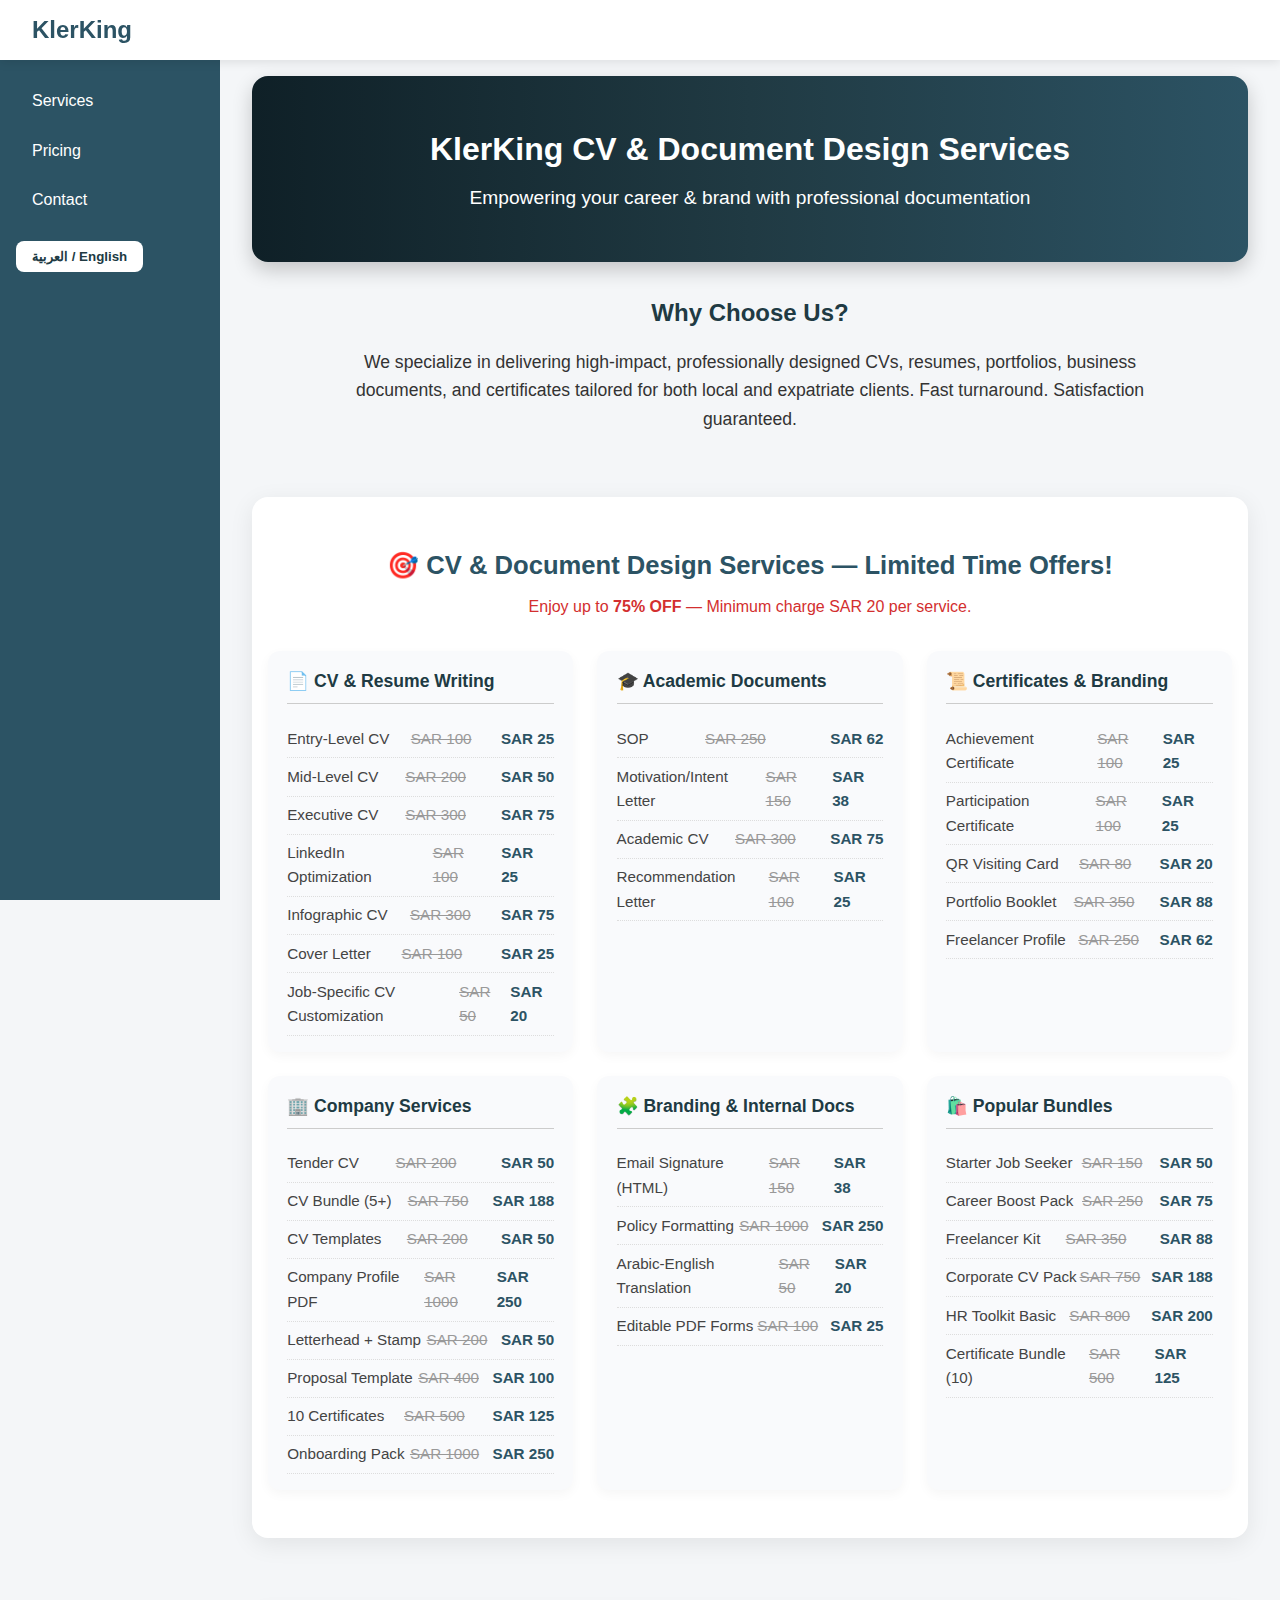
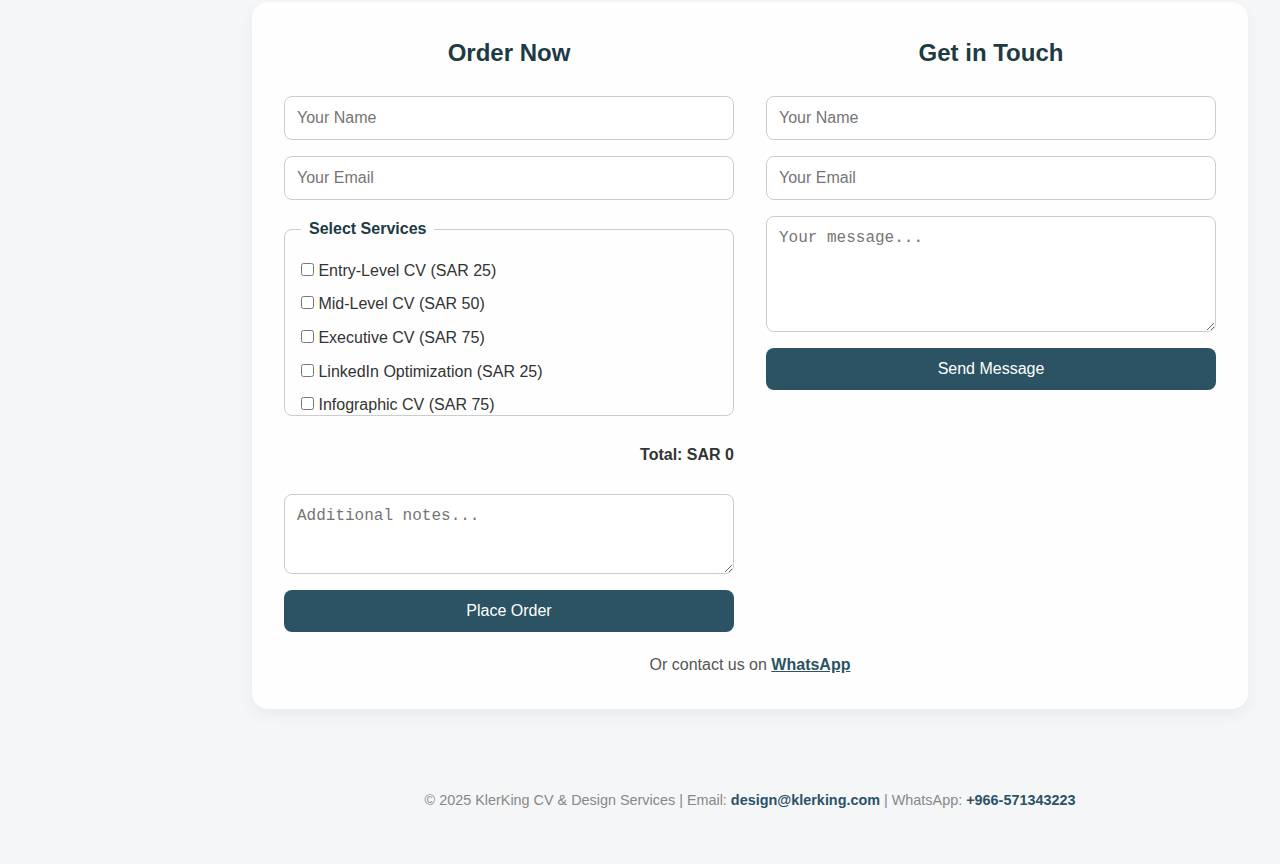
<file: index.html>
<!DOCTYPE html>
<html lang="en">
<head>
  <meta charset="UTF-8" />
  <meta name="viewport" content="width=device-width, initial-scale=1" />
  <meta name="description" content="Professional CV writing, document design, and corporate branding services for expatriates and companies." />
  <title>KlerKing CV & Document Design Services</title>
  <link rel="stylesheet" href="style.css" />
</head>
<body>
  <div class="top-bar">
    <div class="logo">KlerKing</div>
    <button class="menu-toggle" id="menu-toggle">&#9776;</button>
  </div>

  <nav class="sidebar" id="sidebar">
    <ul>
      <li><a href="#services">Services</a></li>
      <li><a href="#pricing">Pricing</a></li>
      <li><a href="#contact">Contact</a></li>
      <li><button class="lang-toggle" onclick="toggleLanguage()">العربية / English</button></li>
    </ul>
  </nav>

  <main id="main-content">
    <header>
      <h1 id="header-title">KlerKing CV & Document Design Services</h1>
      <p id="header-subtitle">Empowering your career & brand with professional documentation</p>
    </header>

    <section id="services" class="intro">
      <h2 id="why-choose-us">Why Choose Us?</h2>
      <p id="intro-text">
        We specialize in delivering high-impact, professionally designed CVs, resumes, portfolios, business documents, and certificates tailored for both local and expatriate clients. Fast turnaround. Satisfaction guaranteed.
      </p>
    </section>

    <!-- HERO PRICING SECTION -->
    <section id="pricing" class="mega-pricing">
      <h2 class="pricing-header">🎯 CV & Document Design Services — Limited Time Offers!</h2>
      <p class="pricing-note">Enjoy up to <strong>75% OFF</strong> — Minimum charge SAR 20 per service.</p>
    
      <div class="pricing-grid">
        <div class="category">
          <h3>📄 CV & Resume Writing</h3>
          <ul>
            <li>Entry-Level CV <span class="original">SAR 100</span> <span class="discounted">SAR 25</span></li>
            <li>Mid-Level CV <span class="original">SAR 200</span> <span class="discounted">SAR 50</span></li>
            <li>Executive CV <span class="original">SAR 300</span> <span class="discounted">SAR 75</span></li>
            <li>LinkedIn Optimization <span class="original">SAR 100</span> <span class="discounted">SAR 25</span></li>
            <li>Infographic CV <span class="original">SAR 300</span> <span class="discounted">SAR 75</span></li>
            <li>Cover Letter <span class="original">SAR 100</span> <span class="discounted">SAR 25</span></li>
            <li>Job-Specific CV Customization <span class="original">SAR 50</span> <span class="discounted">SAR 20</span></li>
          </ul>
        </div>
    
        <div class="category">
          <h3>🎓 Academic Documents</h3>
          <ul>
            <li>SOP <span class="original">SAR 250</span> <span class="discounted">SAR 62</span></li>
            <li>Motivation/Intent Letter <span class="original">SAR 150</span> <span class="discounted">SAR 38</span></li>
            <li>Academic CV <span class="original">SAR 300</span> <span class="discounted">SAR 75</span></li>
            <li>Recommendation Letter <span class="original">SAR 100</span> <span class="discounted">SAR 25</span></li>
          </ul>
        </div>
    
        <div class="category">
          <h3>📜 Certificates & Branding</h3>
          <ul>
            <li>Achievement Certificate <span class="original">SAR 100</span> <span class="discounted">SAR 25</span></li>
            <li>Participation Certificate <span class="original">SAR 100</span> <span class="discounted">SAR 25</span></li>
            <li>QR Visiting Card <span class="original">SAR 80</span> <span class="discounted">SAR 20</span></li>
            <li>Portfolio Booklet <span class="original">SAR 350</span> <span class="discounted">SAR 88</span></li>
            <li>Freelancer Profile <span class="original">SAR 250</span> <span class="discounted">SAR 62</span></li>
          </ul>
        </div>
    
        <div class="category">
          <h3>🏢 Company Services</h3>
          <ul>
            <li>Tender CV <span class="original">SAR 200</span> <span class="discounted">SAR 50</span></li>
            <li>CV Bundle (5+) <span class="original">SAR 750</span> <span class="discounted">SAR 188</span></li>
            <li>CV Templates <span class="original">SAR 200</span> <span class="discounted">SAR 50</span></li>
            <li>Company Profile PDF <span class="original">SAR 1000</span> <span class="discounted">SAR 250</span></li>
            <li>Letterhead + Stamp <span class="original">SAR 200</span> <span class="discounted">SAR 50</span></li>
            <li>Proposal Template <span class="original">SAR 400</span> <span class="discounted">SAR 100</span></li>
            <li>10 Certificates <span class="original">SAR 500</span> <span class="discounted">SAR 125</span></li>
            <li>Onboarding Pack <span class="original">SAR 1000</span> <span class="discounted">SAR 250</span></li>
          </ul>
        </div>
    
        <div class="category">
          <h3>🧩 Branding & Internal Docs</h3>
          <ul>
            <li>Email Signature (HTML) <span class="original">SAR 150</span> <span class="discounted">SAR 38</span></li>
            <li>Policy Formatting <span class="original">SAR 1000</span> <span class="discounted">SAR 250</span></li>
            <li>Arabic-English Translation <span class="original">SAR 50</span> <span class="discounted">SAR 20</span></li>
            <li>Editable PDF Forms <span class="original">SAR 100</span> <span class="discounted">SAR 25</span></li>
          </ul>
        </div>
    
        <div class="category">
          <h3>🛍️ Popular Bundles</h3>
          <ul>
            <li>Starter Job Seeker <span class="original">SAR 150</span> <span class="discounted">SAR 50</span></li>
            <li>Career Boost Pack <span class="original">SAR 250</span> <span class="discounted">SAR 75</span></li>
            <li>Freelancer Kit <span class="original">SAR 350</span> <span class="discounted">SAR 88</span></li>
            <li>Corporate CV Pack <span class="original">SAR 750</span> <span class="discounted">SAR 188</span></li>
            <li>HR Toolkit Basic <span class="original">SAR 800</span> <span class="discounted">SAR 200</span></li>
            <li>Certificate Bundle (10) <span class="original">SAR 500</span> <span class="discounted">SAR 125</span></li>
          </ul>
        </div>
      </div>
    </section>

    <section id="contact" class="contact-section">
      <div class="contact-container">
        <!-- Column 1: Order Now Form -->
        <div class="form-column">
          <h2 id="order-title">Order Now</h2>
          <form id="orderForm" action="https://formspree.io/f/xnnlanqk" method="POST">
            <input type="text" name="name" placeholder="Your Name" required />
            <input type="email" name="email" placeholder="Your Email" required />
            <fieldset id="service-selection">
              <legend>Select Services</legend>
              <!-- Services will be dynamically inserted here by JS -->
            </fieldset>
            <div id="total-amount" style="text-align: right; font-weight: bold; margin: 10px 0;">
              Total: SAR 0
            </div>
            <textarea name="message" placeholder="Additional notes..." rows="3"></textarea>
            <input type="hidden" name="_subject" value="New Order from KlerKing Website">
            <button type="submit">Place Order</button>
          </form>
          <div id="orderFormMessages"></div>
        </div>

        <!-- Column 2: Get in Touch Form -->
        <div class="form-column">
          <h2 id="contact-title">Get in Touch</h2>
          <form id="contactForm" action="https://formspree.io/f/xnnlanqk" method="POST">
            <input type="text" name="name" placeholder="Your Name" required />
            <input type="email" name="email" placeholder="Your Email" required />
            <textarea name="message" placeholder="Your message..." rows="5" required></textarea>
            <input type="hidden" name="_subject" value="New Inquiry from KlerKing Website">
            <button type="submit">Send Message</button>
          </form>
          <div id="contactFormMessages"></div>
        </div>
      </div>
      <p id="contact-or" style="text-align: center; margin-top: 20px;">
        Or contact us on
        <a href="https://wa.me/966571343223" target="_blank" id="whatsapp-link">WhatsApp</a>
      </p>
    </section>

    <footer>
      <p>
        &copy; 2025 KlerKing CV & Design Services | Email:
        <a href="mailto:design@klerking.com">design@klerking.com</a> |
        WhatsApp: <a href="https://wa.me/966571343223" target="_blank">+966-571343223</a>
      </p>
    </footer>
  </main>
  <script>
    const englishTexts = {
      headerTitle: "KlerKing CV & Document Design Services",
      headerSubtitle: "Empowering your career & brand with professional documentation",
      whyChooseUs: "Why Choose Us?",
      introText:
        "We specialize in delivering high-impact, professionally designed CVs, resumes, portfolios, business documents, and certificates tailored for both local and expatriate clients. Fast turnaround. Satisfaction guaranteed.",
      serviceCv: "CV & Resume Writing",
      descCv:
        "Professional, tailored CVs for expatriates and locals seeking jobs in Saudi Arabia, UAE, Europe & beyond.",
      serviceCover: "Cover Letters",
      descCover: "Personalized and impactful cover letters that grab employer attention.",
      serviceLinkedin: "LinkedIn Profiles",
      descLinkedin: "Optimization and branding for your professional LinkedIn presence.",
      serviceCompany: "Company Profiles & Brochures",
      descCompany: "Stand out with stunning company profiles, brochures and presentations.",
      serviceCerts: "Certificates & Document Design",
      descCerts:
        "Design of training certificates, award certificates, templates, forms & official docs.",
      serviceTranslation: "Translation & Formatting",
      descTranslation:
        "Legal, technical and academic document translation with precise formatting.",
      pricingTitle: "Pricing Plans ",
      bulkNote: "Bulk, urgent, and customized service quotes available upon request.",
      thService: "Service",
      thBasic: "Basic",
      thPremium: "Premium",
      tdCv: "CV / Resume",
      tdCover: "Cover Letter",
      tdLinkedin: "LinkedIn Optimization",
      tdCerts: "Certificates / Docs",
      tdCompany: "Company Profile Design",
      contactTitle: "Get in Touch",
      inputName: "Your Name",
      inputEmail: "Your Email",
      inputMessage: "Tell us what you need...",
      sendButton: "Send Email",
      contactOr: "Or contact us on ",
      whatsapp: "WhatsApp",
      offer: "(75% OFF for 2 weeks!)"
    };

    const arabicTexts = {
      headerTitle: "كلير كينج خدمات كتابة السيرة الذاتية وتصميم الوثائق",
      headerSubtitle: "تمكين مسيرتك المهنية وعلامتك التجارية من خلال الوثائق الاحترافية",
      whyChooseUs: "لماذا تختارنا؟",
      introText:
        "نحن متخصصون في تقديم سير ذاتية، ومحافظ أعمال، ومستندات تجارية، وشهادات عالية التأثير ومصممة بشكل احترافي تناسب العملاء المحليين والوافدين. سرعة التنفيذ. رضا مضمون.",
      serviceCv: "كتابة السيرة الذاتية",
      descCv: "سير ذاتية مهنية ومخصصة للوافدين والمحليين الباحثين عن وظائف في السعودية، الإمارات، أوروبا وأكثر.",
      serviceCover: "رسائل التغطية",
      descCover: "رسائل تغطية مخصصة وفعالة تجذب انتباه أصحاب العمل.",
      serviceLinkedin: "ملفات لينكدإن",
      descLinkedin: "تحسين وترويج حضورك المهني على لينكدإن.",
      serviceCompany: "ملفات الشركة والكتيبات",
      descCompany: "تميز مع ملفات الشركة والكتيبات والعروض التقديمية الرائعة.",
      serviceCerts: "الشهادات وتصميم الوثائق",
      descCerts: "تصميم شهادات التدريب، شهادات الجوائز، القوالب، النماذج، والوثائق الرسمية.",
      serviceTranslation: "الترجمة والتنسيق",
      descTranslation: "ترجمة دقيقة للمستندات القانونية والفنية والأكاديمية مع التنسيق الصحيح.",
      pricingTitle: "خطط الأسعار ",
      bulkNote: "تتوفر عروض خاصة للخدمات بالجملة والعاجلة والمخصصة عند الطلب.",
      thService: "الخدمة",
      thBasic: "الأساسي",
      thPremium: "المميز",
      tdCv: "السيرة الذاتية",
      tdCover: "رسالة تغطية",
      tdLinkedin: "تحسين لينكدإن",
      tdCerts: "الشهادات / الوثائق",
      tdCompany: "تصميم ملف الشركة",
      contactTitle: "تواصل معنا",
      inputName: "اسمك",
      inputEmail: "بريدك الإلكتروني",
      inputMessage: "أخبرنا بما تحتاجه...",
      sendButton: "أرسل البريد",
      contactOr: "أو تواصل معنا عبر ",
      whatsapp: "واتساب",
      offer: "(خصم 75% لمدة أسبوعين!)"
    };

    function toggleLanguage() {
      const isEnglish = document.documentElement.lang === "en";
      const texts = isEnglish ? arabicTexts : englishTexts;
      document.documentElement.lang = isEnglish ? "ar" : "en";
      document.body.style.direction = isEnglish ? "rtl" : "ltr";

      // Update text content by IDs
      document.getElementById("header-title").textContent = texts.headerTitle;
      document.getElementById("header-subtitle").textContent = texts.headerSubtitle;
      document.getElementById("why-choose-us").textContent = texts.whyChooseUs;
      document.getElementById("intro-text").textContent = texts.introText;
      // document.getElementById("service-cv").textContent = texts.serviceCv;
      // document.getElementById("desc-cv").textContent = texts.descCv;
      // document.getElementById("service-cover").textContent = texts.serviceCover;
      // document.getElementById("desc-cover").textContent = texts.descCover;
      // document.getElementById("service-linkedin").textContent = texts.serviceLinkedin;
      // document.getElementById("desc-linkedin").textContent = texts.descLinkedin;
      // document.getElementById("service-company").textContent = texts.serviceCompany;
      // document.getElementById("desc-company").textContent = texts.descCompany;
      // document.getElementById("service-certs").textContent = texts.serviceCerts;
      // document.getElementById("desc-certs").textContent = texts.descCerts;
      // document.getElementById("service-translation").textContent = texts.serviceTranslation;
      // document.getElementById("desc-translation").textContent = texts.descTranslation;
      // document.getElementById("pricing-title").firstChild.textContent = texts.pricingTitle;
      // document.querySelector(".offer").textContent = texts.offer;
      // document.getElementById("bulk-note").textContent = texts.bulkNote;
      // document.getElementById("th-service").textContent = texts.thService;
      // document.getElementById("th-basic").textContent = texts.thBasic;
      // document.getElementById("th-premium").textContent = texts.thPremium;
      // document.getElementById("td-cv").textContent = texts.tdCv;
      // document.getElementById("td-cover").textContent = texts.tdCover;
      // document.getElementById("td-linkedin").textContent = texts.tdLinkedin;
      // document.getElementById("td-certs").textContent = texts.tdCerts;
      // document.getElementById("td-company").textContent = texts.tdCompany;
      document.getElementById("contact-title").textContent = texts.contactTitle;
      // document.getElementById("input-name").placeholder = texts.inputName;
      // document.getElementById("input-email").placeholder = texts.inputEmail;
      // document.getElementById("input-message").placeholder = texts.inputMessage;
      // document.getElementById("send-button").textContent = texts.sendButton;
      document.getElementById("contact-or").childNodes[0].textContent = texts.contactOr;
      document.getElementById("whatsapp-link").textContent = texts.whatsapp;
    }

    // --- Order Form Logic ---
    const orderForm = document.getElementById('orderForm');
    if (orderForm) {
      const orderFormMessages = document.getElementById('orderFormMessages');
      const serviceSelection = document.getElementById('service-selection');
      const totalAmountDiv = document.getElementById('total-amount');

      const services = [
          { name: "Entry-Level CV", price: 25 },
          { name: "Mid-Level CV", price: 50 },
          { name: "Executive CV", price: 75 },
          { name: "LinkedIn Optimization", price: 25 },
          { name: "Infographic CV", price: 75 },
          { name: "Cover Letter", price: 25 },
          { name: "Job-Specific CV Customization", price: 20 },
          { name: "SOP", price: 62 },
          { name: "Motivation/Intent Letter", price: 38 },
          { name: "Academic CV", price: 75 },
          { name: "Recommendation Letter", price: 25 },
          { name: "Achievement Certificate", price: 25 },
          { name: "Participation Certificate", price: 25 },
          { name: "QR Visiting Card", price: 20 },
          { name: "Portfolio Booklet", price: 88 },
          { name: "Freelancer Profile", price: 62 },
          { name: "Tender CV", price: 50 },
          { name: "CV Bundle (5+)", price: 188 },
          { name: "CV Templates", price: 50 },
          { name: "Company Profile PDF", price: 250 },
          { name: "Letterhead + Stamp", price: 50 },
          { name: "Proposal Template", price: 100 },
          { name: "10 Certificates", price: 125 },
          { name: "Onboarding Pack", price: 250 },
          { name: "Email Signature (HTML)", price: 38 },
          { name: "Policy Formatting", price: 250 },
          { name: "Arabic-English Translation", price: 20 },
          { name: "Editable PDF Forms", price: 25 },
          { name: "Starter Job Seeker", price: 50 },
          { name: "Career Boost Pack", price: 75 },
          { name: "Freelancer Kit", price: 88 },
          { name: "Corporate CV Pack", price: 188 },
          { name: "HR Toolkit Basic", price: 200 },
          { name: "Certificate Bundle (10)", price: 125 }
      ];

      services.forEach(service => {
          const checkbox = document.createElement('input');
          checkbox.type = 'checkbox';
          checkbox.name = 'services[]';
          checkbox.value = `${service.name} - SAR ${service.price}`;
          checkbox.dataset.price = service.price;
          
          const label = document.createElement('label');
          label.appendChild(checkbox);
          label.appendChild(document.createTextNode(` ${service.name} (SAR ${service.price})`));
          
          serviceSelection.appendChild(label);
      });

      serviceSelection.addEventListener('change', () => {
          let total = 0;
          const checkedServices = serviceSelection.querySelectorAll('input[type="checkbox"]:checked');
          checkedServices.forEach(checkbox => {
              total += parseFloat(checkbox.dataset.price);
          });
          totalAmountDiv.textContent = `Total: SAR ${total.toFixed(2)}`;
      });

      orderForm.addEventListener('submit', async function(event) {
        event.preventDefault();
        const formData = new FormData(orderForm);
        formData.append('total', totalAmountDiv.textContent);

        try {
          const response = await fetch(orderForm.action, {
            method: 'POST',
            body: formData,
            headers: { 'Accept': 'application/json' }
          });

          if (response.ok) {
            orderFormMessages.innerHTML = `Thank you for your order! The KlerKing team will contact you shortly. <br>For urgent service, contact us on <a href="https://wa.me/966571343223" target="_blank">WhatsApp</a>.`;
            orderFormMessages.style.color = 'green';
            orderForm.reset();
            totalAmountDiv.textContent = 'Total: SAR 0';
          } else {
            orderFormMessages.textContent = 'Oops! There was a problem submitting your order.';
            orderFormMessages.style.color = 'red';
          }
        } catch (error) {
          orderFormMessages.textContent = 'Oops! There was a network error.';
          orderFormMessages.style.color = 'red';
        }
      });
    }

    // --- Contact Form Logic ---
    const contactForm = document.getElementById('contactForm');
    if (contactForm) {
      const contactFormMessages = document.getElementById('contactFormMessages');
      contactForm.addEventListener('submit', async function(event) {
        event.preventDefault();
        const formData = new FormData(contactForm);

        try {
          const response = await fetch(contactForm.action, {
            method: 'POST',
            body: formData,
            headers: { 'Accept': 'application/json' }
          });

          if (response.ok) {
            contactFormMessages.textContent = 'Thank you for your message! We will get back to you soon.';
            contactFormMessages.style.color = 'green';
            contactForm.reset();
          } else {
            contactFormMessages.textContent = 'Oops! There was a problem submitting your form.';
            contactFormMessages.style.color = 'red';
          }
        } catch (error) {
          contactFormMessages.textContent = 'Oops! There was a network error.';
          contactFormMessages.style.color = 'red';
        }
      });
    }
  </script>
  <script>
    // --- Sidebar Toggle Logic ---
    const menuToggle = document.getElementById('menu-toggle');
    const sidebar = document.getElementById('sidebar');
    const mainContent = document.getElementById('main-content');
    const sidebarLinks = document.querySelectorAll('.sidebar a');

    if (menuToggle && sidebar) {
      menuToggle.addEventListener('click', () => {
        sidebar.classList.toggle('open');
      });
    }

    sidebarLinks.forEach(link => {
      link.addEventListener('click', () => {
        if (window.innerWidth <= 992) {
          sidebar.classList.remove('open');
        }
      });
    });
  </script>
</body>
</html>
</file>
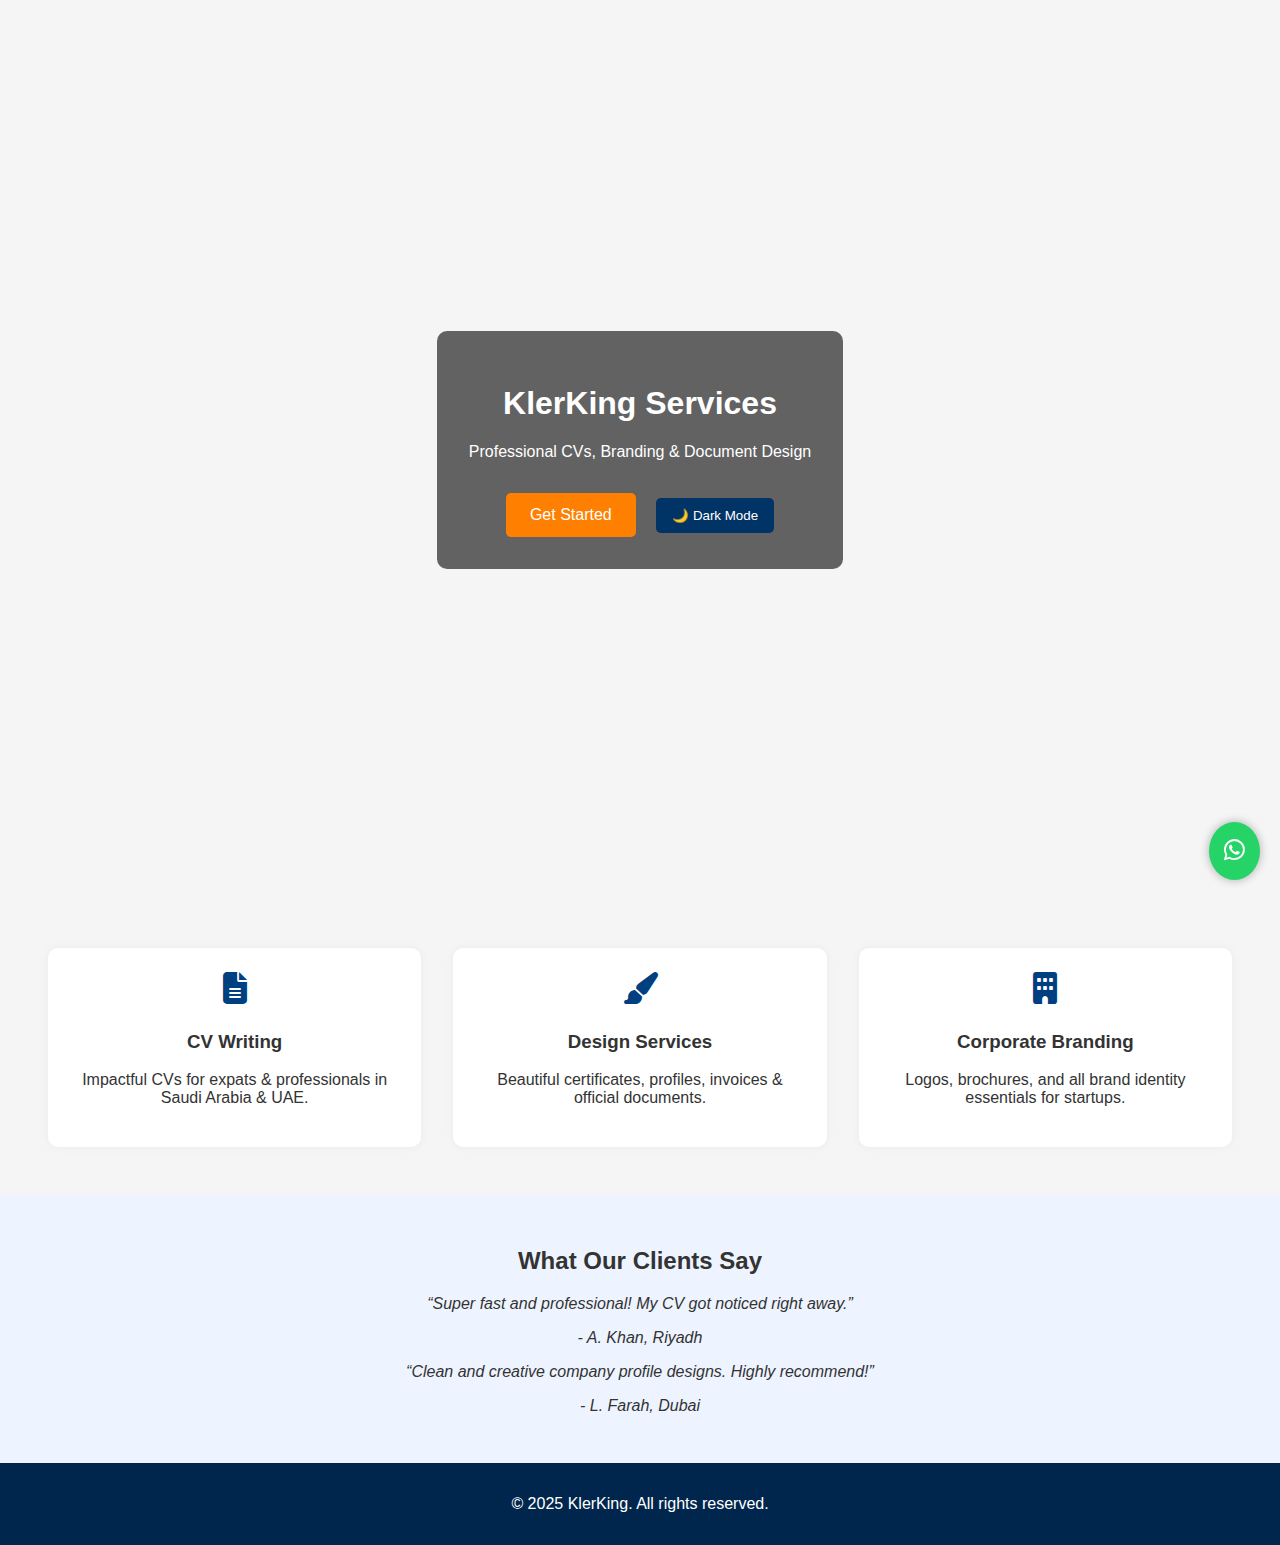
<file: klerking_landing_page_v2/index.html>
<!DOCTYPE html>
<html lang="en">
<head>
  <meta charset="UTF-8" />
  <meta name="viewport" content="width=device-width, initial-scale=1.0" />
  <title>KlerKing - CV & Document Design</title>
  <link rel="stylesheet" href="style.css" />
  <link rel="stylesheet" href="https://cdnjs.cloudflare.com/ajax/libs/font-awesome/6.5.0/css/all.min.css" />
</head>
<body>
  <header class="hero">
    <div class="overlay">
      <h1>KlerKing Services</h1>
      <p>Professional CVs, Branding & Document Design</p>
      <button class="cta-button">Get Started</button>
      <button id="toggle-theme">🌙 Dark Mode</button>
    </div>
  </header>

  <section class="services">
    <div class="card">
      <i class="fas fa-file-alt fa-2x"></i>
      <h3>CV Writing</h3>
      <p>Impactful CVs for expats & professionals in Saudi Arabia & UAE.</p>
    </div>
    <div class="card">
      <i class="fas fa-paint-brush fa-2x"></i>
      <h3>Design Services</h3>
      <p>Beautiful certificates, profiles, invoices & official documents.</p>
    </div>
    <div class="card">
      <i class="fas fa-building fa-2x"></i>
      <h3>Corporate Branding</h3>
      <p>Logos, brochures, and all brand identity essentials for startups.</p>
    </div>
  </section>

  <section class="testimonials">
    <h2>What Our Clients Say</h2>
    <div class="testimonial">
      <p>“Super fast and professional! My CV got noticed right away.”</p>
      <span>- A. Khan, Riyadh</span>
    </div>
    <div class="testimonial">
      <p>“Clean and creative company profile designs. Highly recommend!”</p>
      <span>- L. Farah, Dubai</span>
    </div>
  </section>

  <footer>
    <p>&copy; 2025 KlerKing. All rights reserved.</p>
  </footer>

  <a href="https://wa.me/966560931433" class="whatsapp-float" target="_blank" title="Chat on WhatsApp">
    <i class="fab fa-whatsapp"></i>
  </a>

  <script src="script.js"></script>
</body>
</html>
</file>
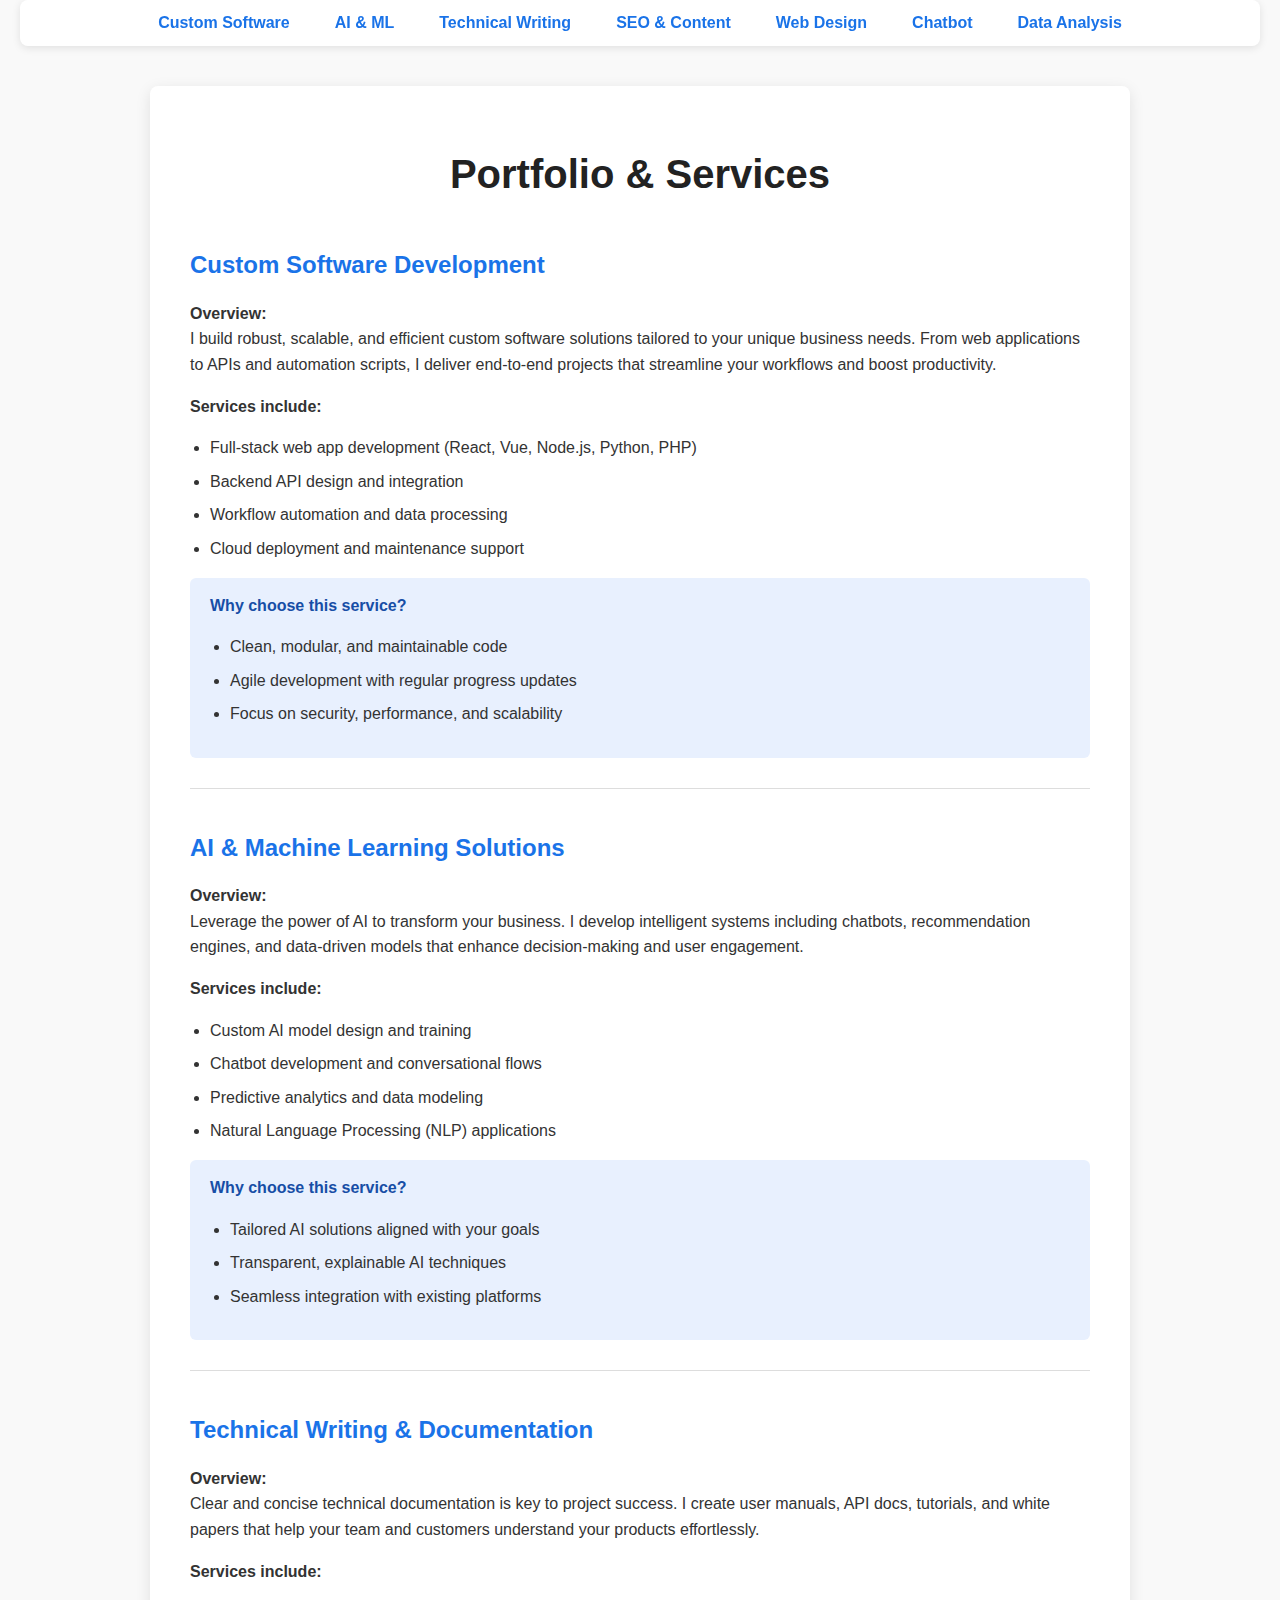
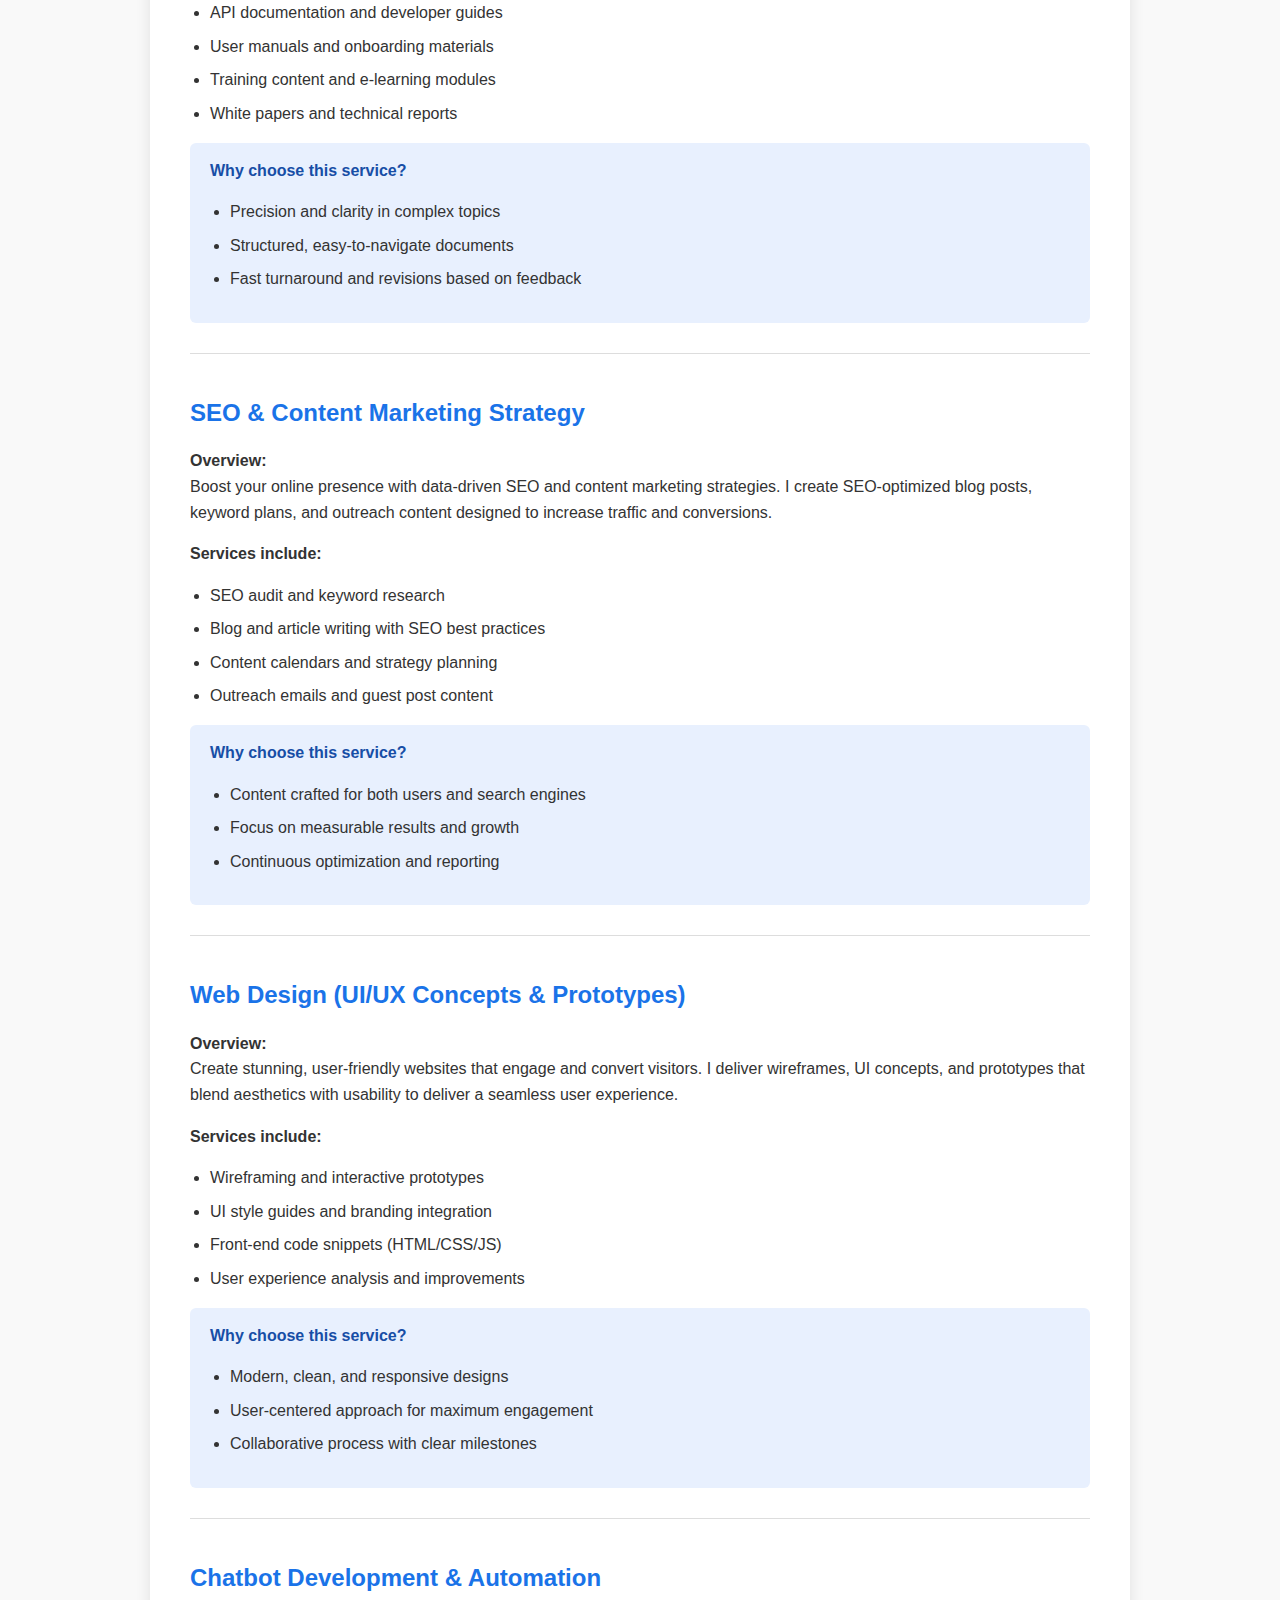
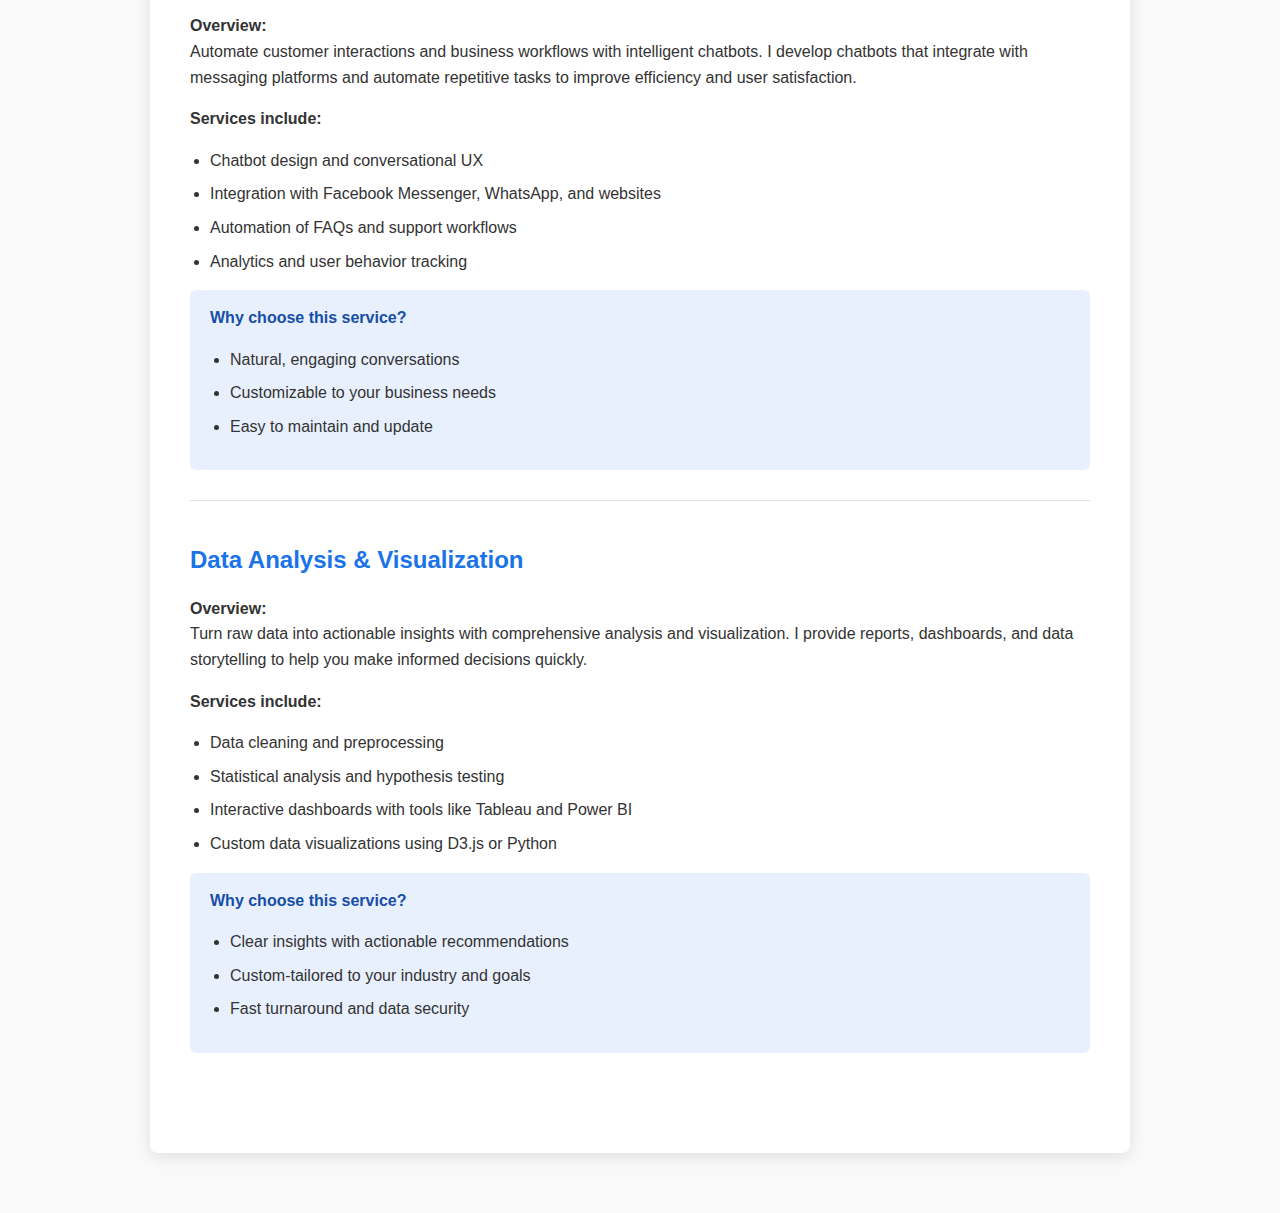
<file: portfolio.html>
<!DOCTYPE html>
<html lang="en">
<head>
  <meta charset="UTF-8" />
  <meta name="viewport" content="width=device-width, initial-scale=1" />
  <title>Klerking Portfolio | Services</title>
  <style>
    /* Reset & base */
    body {
      font-family: 'Segoe UI', Tahoma, Geneva, Verdana, sans-serif;
      background: #f9f9f9;
      color: #333;
      line-height: 1.6;
      margin: 0;
      padding: 0 20px;
      scroll-behavior: smooth;
    }
    h1, h2, h3 {
      color: #222;
    }
    a {
      color: #1a73e8;
      text-decoration: none;
      cursor: pointer;
    }
    a:hover {
      text-decoration: underline;
    }
    /* Container */
    .container {
      max-width: 900px;
      margin: 40px auto 60px auto;
      background: white;
      padding: 30px 40px;
      border-radius: 8px;
      box-shadow: 0 4px 15px rgb(0 0 0 / 0.1);
    }
    /* Section styles */
    section {
      margin-bottom: 40px;
      border-bottom: 1px solid #ddd;
      padding-bottom: 30px;
    }
    section:last-child {
      border-bottom: none;
    }
    /* Titles */
    h1 {
      text-align: center;
      margin-bottom: 40px;
      font-weight: 700;
      font-size: 2.5rem;
    }
    h2 {
      font-weight: 600;
      margin-bottom: 15px;
      color: #1a73e8;
    }
    /* Lists */
    ul {
      list-style-type: disc;
      padding-left: 20px;
    }
    ul li {
      margin-bottom: 8px;
    }
    /* Why choose */
    .why-choose {
      background: #e8f0fe;
      padding: 15px 20px;
      border-radius: 6px;
      margin-top: 15px;
    }
    .why-choose strong {
      display: block;
      margin-bottom: 8px;
      color: #174ea6;
    }
    /* Navigation */
    nav {
      position: sticky;
      top: 0;
      background: white;
      box-shadow: 0 2px 8px rgba(0,0,0,0.1);
      z-index: 1000;
      padding: 10px 20px;
      margin-bottom: 30px;
      border-radius: 8px;
    }
    nav ul {
      display: flex;
      flex-wrap: wrap;
      gap: 15px;
      justify-content: center;
      list-style: none;
      margin: 0;
      padding: 0;
    }
    nav ul li {
      margin: 0;
    }
    nav ul li a {
      padding: 8px 14px;
      border-radius: 4px;
      font-weight: 600;
      transition: background-color 0.3s ease;
      border: 1px solid transparent;
    }
    nav ul li a:hover,
    nav ul li a.active {
      background-color: #1a73e8;
      color: white;
      border-color: #1669c1;
      text-decoration: none;
    }
    /* Responsive */
    @media (max-width: 600px) {
      body {
        padding: 10px 15px;
      }
      .container {
        padding: 20px;
      }
      nav ul {
        flex-direction: column;
        gap: 8px;
      }
    }
  </style>
</head>
<body>
  <nav>
    <ul>
      <li><a href="#custom-software" class="nav-link">Custom Software</a></li>
      <li><a href="#ai-ml" class="nav-link">AI & ML</a></li>
      <li><a href="#tech-writing" class="nav-link">Technical Writing</a></li>
      <li><a href="#seo-content" class="nav-link">SEO & Content</a></li>
      <li><a href="#web-design" class="nav-link">Web Design</a></li>
      <li><a href="#chatbot" class="nav-link">Chatbot</a></li>
      <li><a href="#data-analysis" class="nav-link">Data Analysis</a></li>
    </ul>
  </nav>

  <div class="container">
    <h1>Portfolio & Services</h1>

    <section id="custom-software">
      <h2>Custom Software Development</h2>
      <p><strong>Overview:</strong><br />
      I build robust, scalable, and efficient custom software solutions tailored to your unique business needs. From web applications to APIs and automation scripts, I deliver end-to-end projects that streamline your workflows and boost productivity.</p>
      <p><strong>Services include:</strong></p>
      <ul>
        <li>Full-stack web app development (React, Vue, Node.js, Python, PHP)</li>
        <li>Backend API design and integration</li>
        <li>Workflow automation and data processing</li>
        <li>Cloud deployment and maintenance support</li>
      </ul>
      <div class="why-choose">
        <strong>Why choose this service?</strong>
        <ul>
          <li>Clean, modular, and maintainable code</li>
          <li>Agile development with regular progress updates</li>
          <li>Focus on security, performance, and scalability</li>
        </ul>
      </div>
    </section>

    <section id="ai-ml">
      <h2>AI & Machine Learning Solutions</h2>
      <p><strong>Overview:</strong><br />
      Leverage the power of AI to transform your business. I develop intelligent systems including chatbots, recommendation engines, and data-driven models that enhance decision-making and user engagement.</p>
      <p><strong>Services include:</strong></p>
      <ul>
        <li>Custom AI model design and training</li>
        <li>Chatbot development and conversational flows</li>
        <li>Predictive analytics and data modeling</li>
        <li>Natural Language Processing (NLP) applications</li>
      </ul>
      <div class="why-choose">
        <strong>Why choose this service?</strong>
        <ul>
          <li>Tailored AI solutions aligned with your goals</li>
          <li>Transparent, explainable AI techniques</li>
          <li>Seamless integration with existing platforms</li>
        </ul>
      </div>
    </section>

    <section id="tech-writing">
      <h2>Technical Writing & Documentation</h2>
      <p><strong>Overview:</strong><br />
      Clear and concise technical documentation is key to project success. I create user manuals, API docs, tutorials, and white papers that help your team and customers understand your products effortlessly.</p>
      <p><strong>Services include:</strong></p>
      <ul>
        <li>API documentation and developer guides</li>
        <li>User manuals and onboarding materials</li>
        <li>Training content and e-learning modules</li>
        <li>White papers and technical reports</li>
      </ul>
      <div class="why-choose">
        <strong>Why choose this service?</strong>
        <ul>
          <li>Precision and clarity in complex topics</li>
          <li>Structured, easy-to-navigate documents</li>
          <li>Fast turnaround and revisions based on feedback</li>
        </ul>
      </div>
    </section>

    <section id="seo-content">
      <h2>SEO & Content Marketing Strategy</h2>
      <p><strong>Overview:</strong><br />
      Boost your online presence with data-driven SEO and content marketing strategies. I create SEO-optimized blog posts, keyword plans, and outreach content designed to increase traffic and conversions.</p>
      <p><strong>Services include:</strong></p>
      <ul>
        <li>SEO audit and keyword research</li>
        <li>Blog and article writing with SEO best practices</li>
        <li>Content calendars and strategy planning</li>
        <li>Outreach emails and guest post content</li>
      </ul>
      <div class="why-choose">
        <strong>Why choose this service?</strong>
        <ul>
          <li>Content crafted for both users and search engines</li>
          <li>Focus on measurable results and growth</li>
          <li>Continuous optimization and reporting</li>
        </ul>
      </div>
    </section>

    <section id="web-design">
      <h2>Web Design (UI/UX Concepts & Prototypes)</h2>
      <p><strong>Overview:</strong><br />
      Create stunning, user-friendly websites that engage and convert visitors. I deliver wireframes, UI concepts, and prototypes that blend aesthetics with usability to deliver a seamless user experience.</p>
      <p><strong>Services include:</strong></p>
      <ul>
        <li>Wireframing and interactive prototypes</li>
        <li>UI style guides and branding integration</li>
        <li>Front-end code snippets (HTML/CSS/JS)</li>
        <li>User experience analysis and improvements</li>
      </ul>
      <div class="why-choose">
        <strong>Why choose this service?</strong>
        <ul>
          <li>Modern, clean, and responsive designs</li>
          <li>User-centered approach for maximum engagement</li>
          <li>Collaborative process with clear milestones</li>
        </ul>
      </div>
    </section>

    <section id="chatbot">
      <h2>Chatbot Development & Automation</h2>
      <p><strong>Overview:</strong><br />
      Automate customer interactions and business workflows with intelligent chatbots. I develop chatbots that integrate with messaging platforms and automate repetitive tasks to improve efficiency and user satisfaction.</p>
      <p><strong>Services include:</strong></p>
      <ul>
        <li>Chatbot design and conversational UX</li>
        <li>Integration with Facebook Messenger, WhatsApp, and websites</li>
        <li>Automation of FAQs and support workflows</li>
        <li>Analytics and user behavior tracking</li>
      </ul>
      <div class="why-choose">
        <strong>Why choose this service?</strong>
        <ul>
          <li>Natural, engaging conversations</li>
          <li>Customizable to your business needs</li>
          <li>Easy to maintain and update</li>
        </ul>
      </div>
    </section>

    <section id="data-analysis">
      <h2>Data Analysis & Visualization</h2>
      <p><strong>Overview:</strong><br />
      Turn raw data into actionable insights with comprehensive analysis and visualization. I provide reports, dashboards, and data storytelling to help you make informed decisions quickly.</p>
      <p><strong>Services include:</strong></p>
      <ul>
        <li>Data cleaning and preprocessing</li>
        <li>Statistical analysis and hypothesis testing</li>
        <li>Interactive dashboards with tools like Tableau and Power BI</li>
        <li>Custom data visualizations using D3.js or Python</li>
      </ul>
      <div class="why-choose">
        <strong>Why choose this service?</strong>
        <ul>
          <li>Clear insights with actionable recommendations</li>
          <li>Custom-tailored to your industry and goals</li>
          <li>Fast turnaround and data security</li>
        </ul>
      </div>
    </section>
  </div>

  <script>
    // Highlight active nav link on scroll
    const sections = document.querySelectorAll('section');
    const navLinks = document.querySelectorAll('nav ul li a');

    window.addEventListener('scroll', () => {
      let current = '';
      sections.forEach(section => {
        const sectionTop = section.offsetTop - 80;
        if (pageYOffset >= sectionTop) {
          current = section.getAttribute('id');
        }
      });
      navLinks.forEach(link => {
        link.classList.remove('active');
        if (link.getAttribute('href') === '#' + current) {
          link.classList.add('active');
        }
      });
    });
  </script>
</body>
</html>
</file>
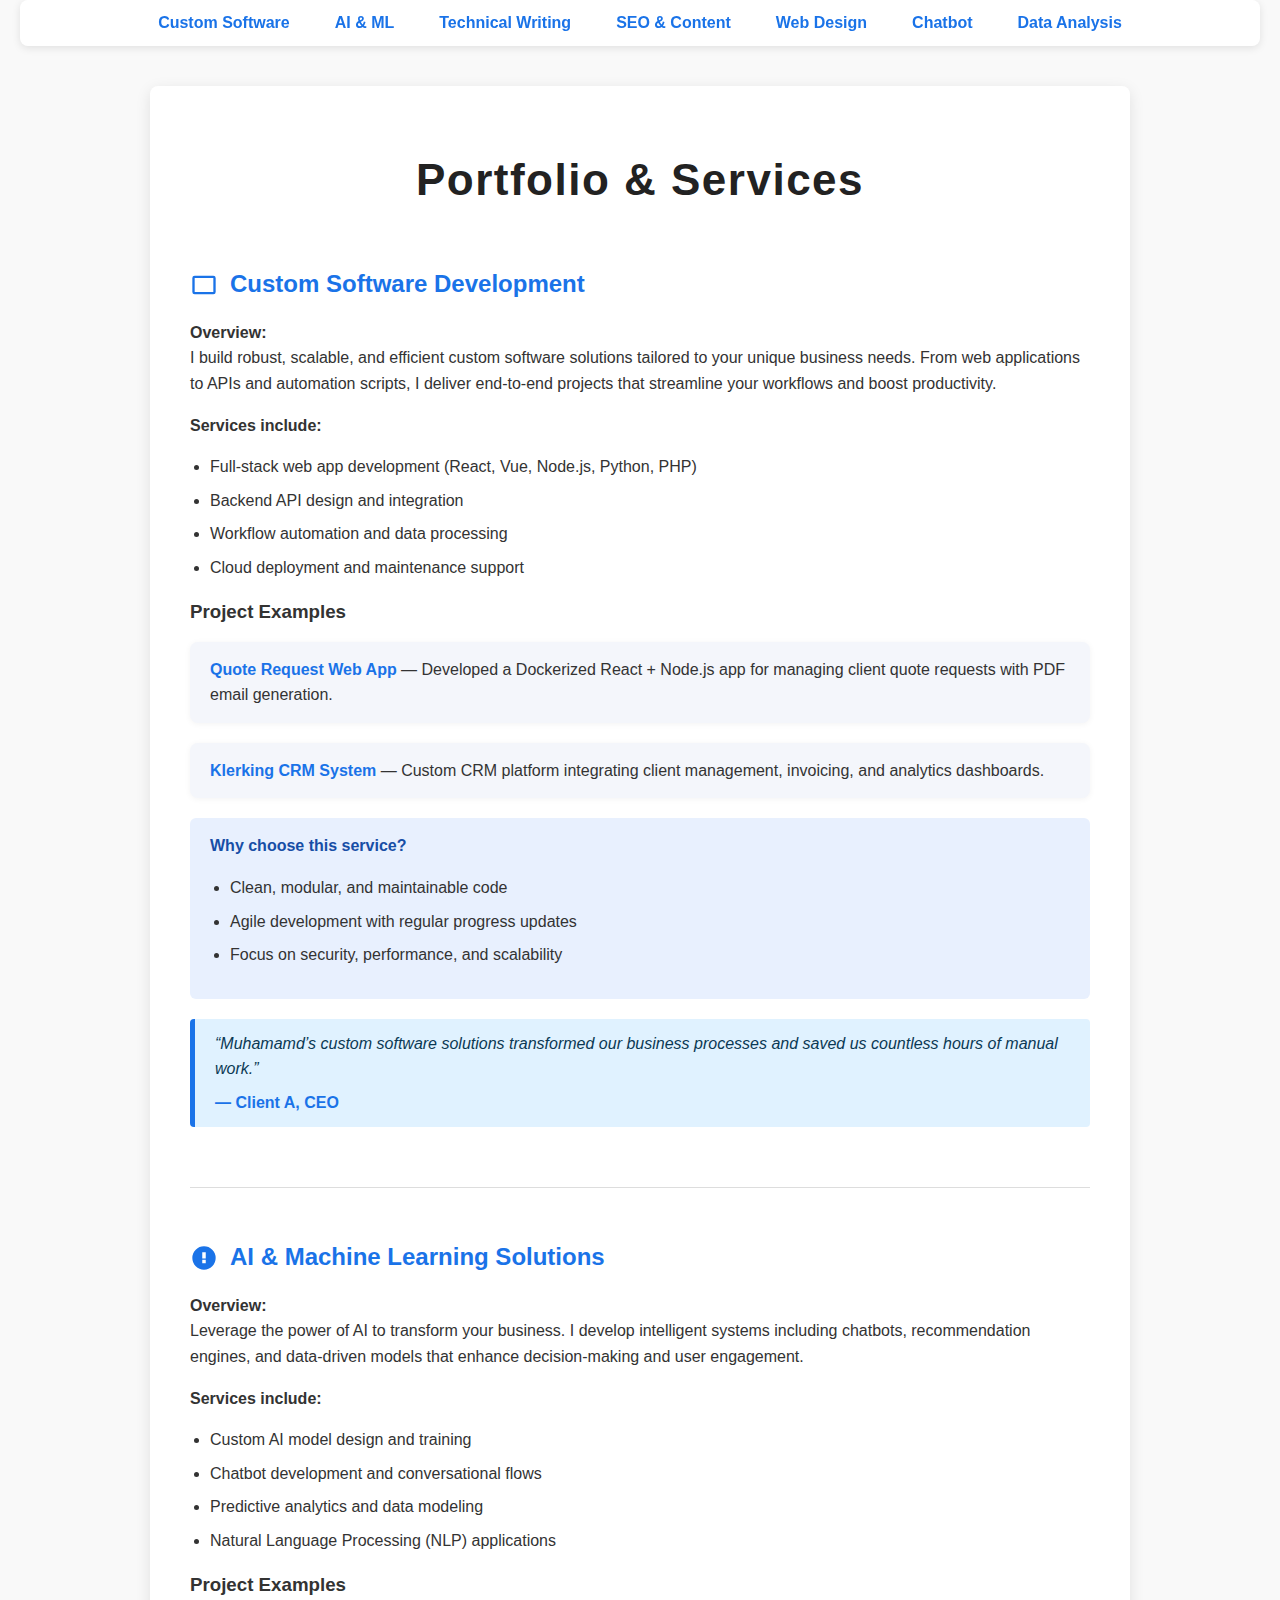
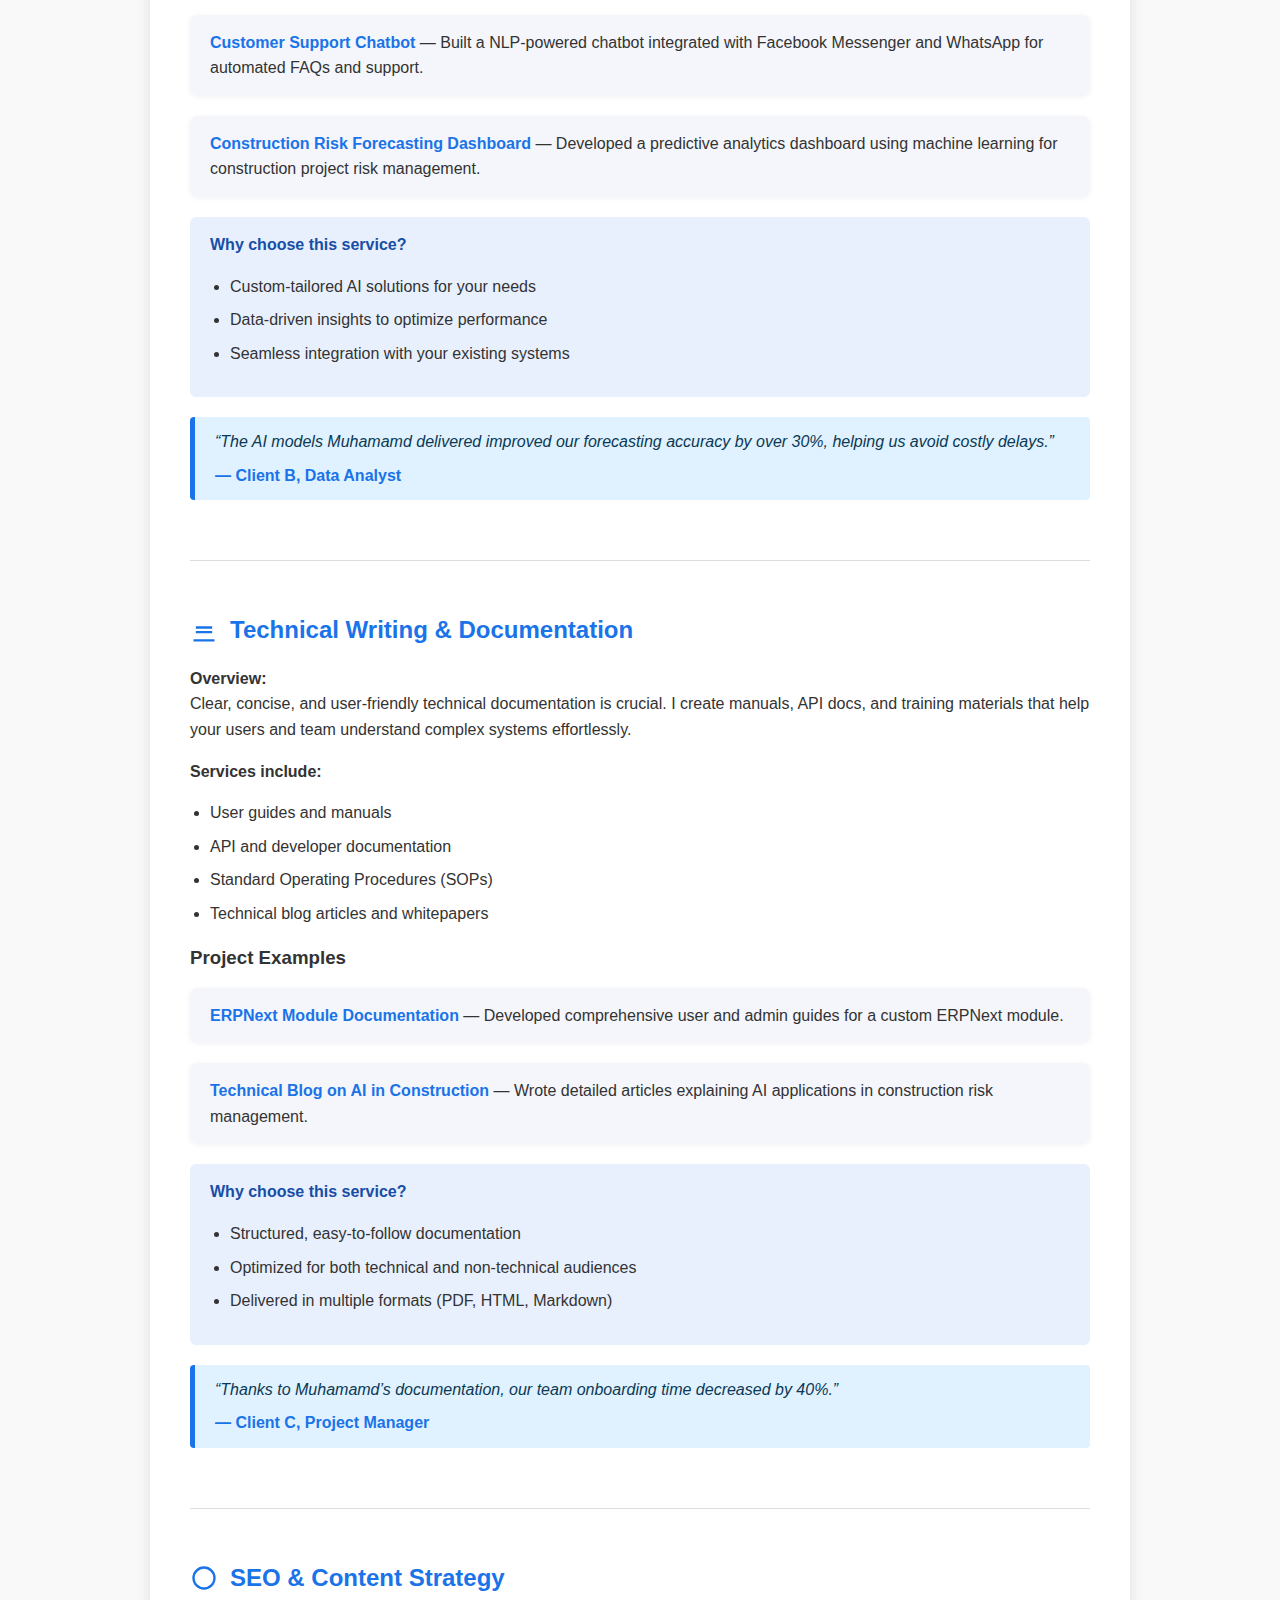
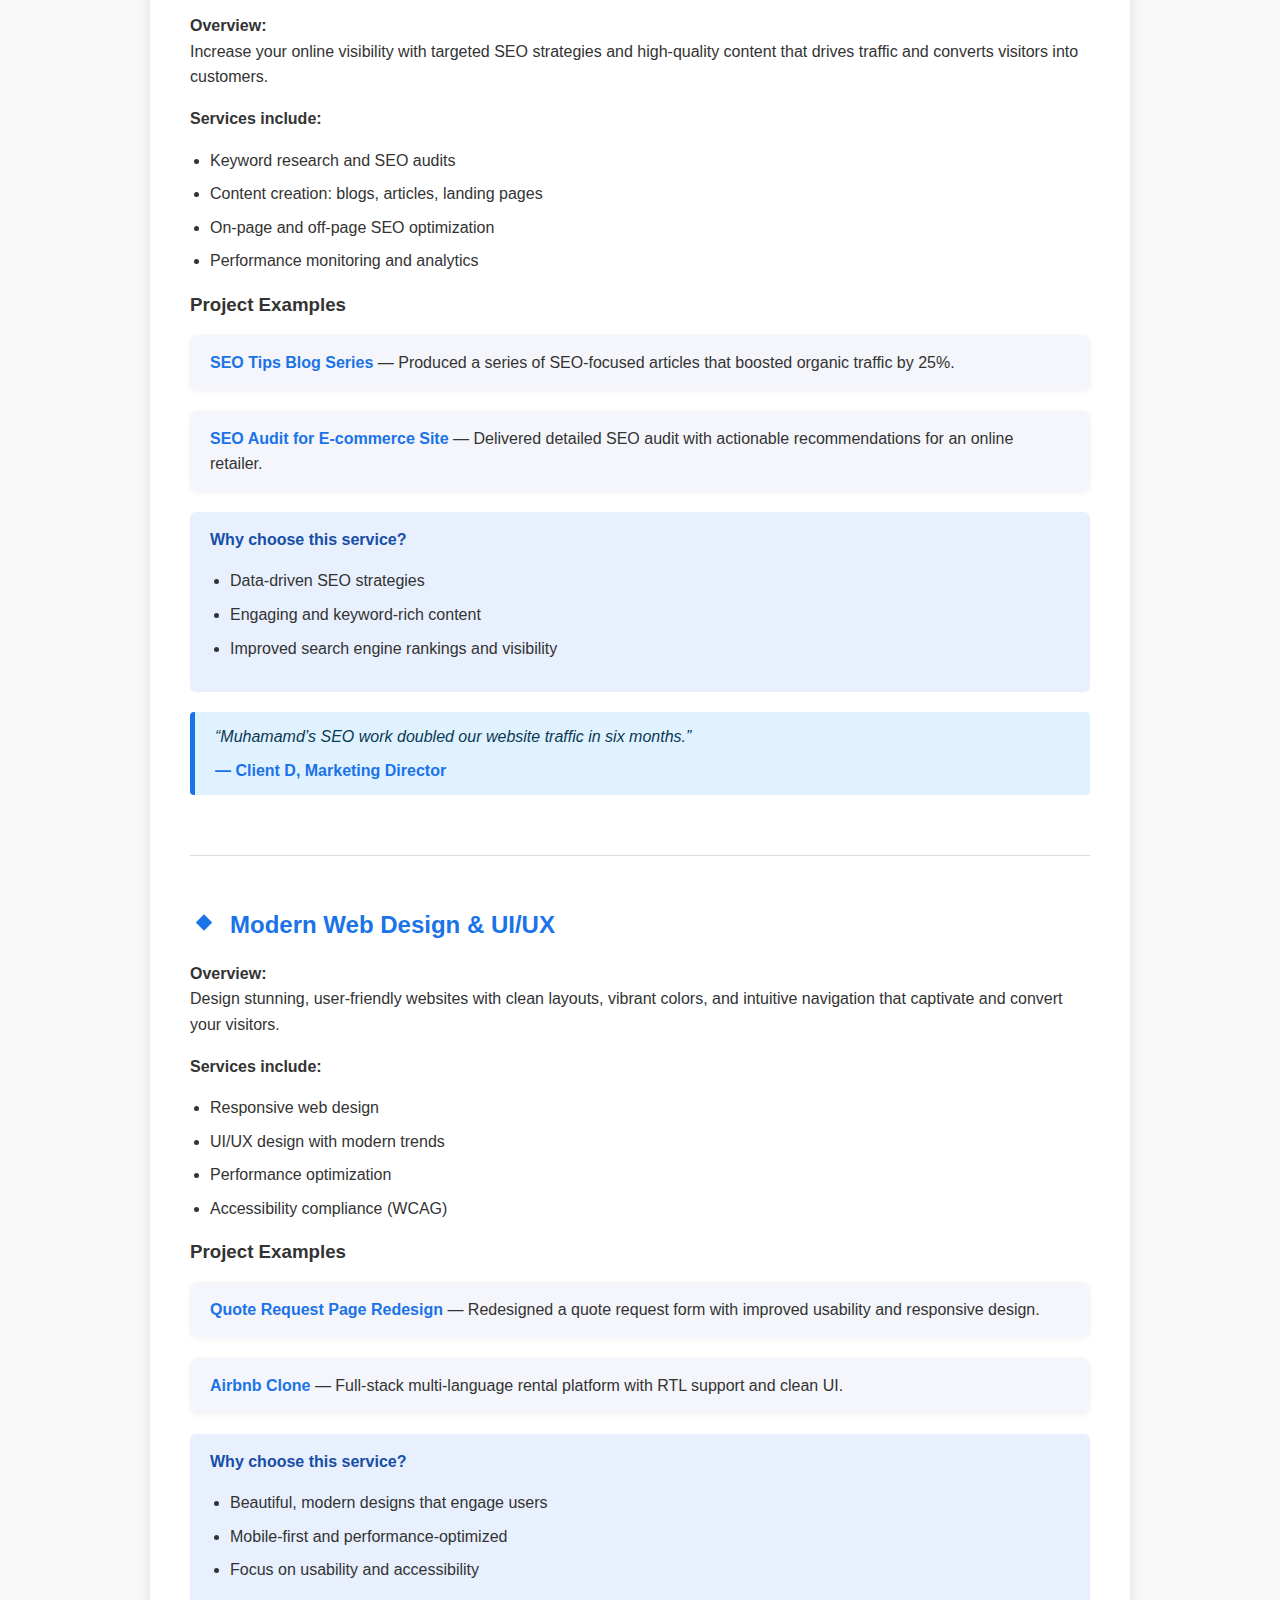
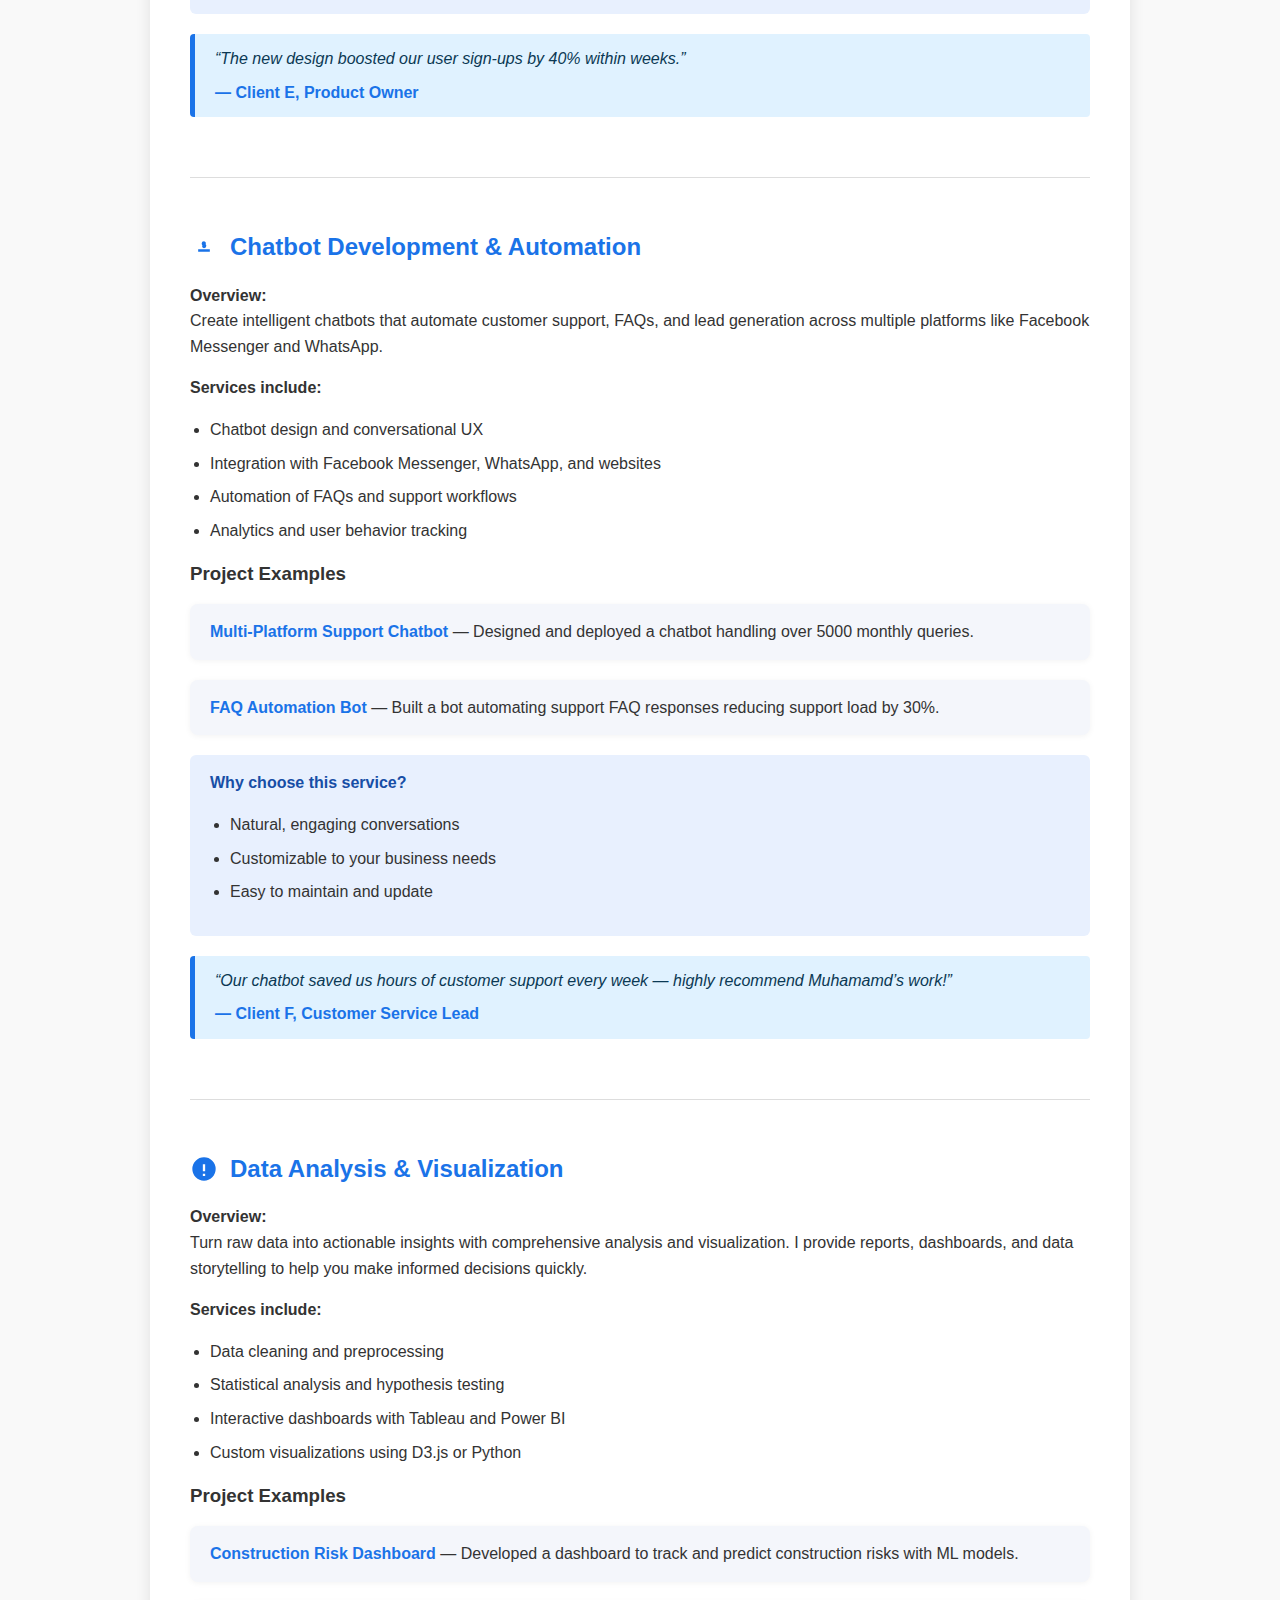
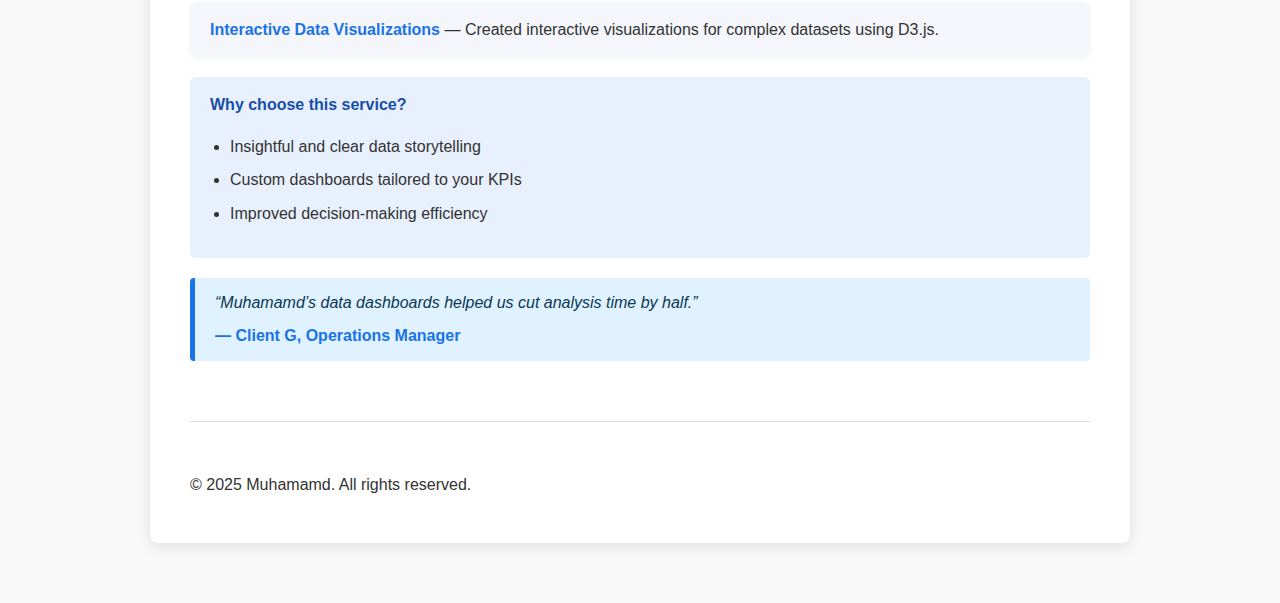
<file: portfolio1.html>
<!DOCTYPE html>
<html lang="en">
<head>
  <meta charset="UTF-8" />
  <meta name="viewport" content="width=device-width, initial-scale=1" />
  <meta name="description" content="Muhamamd U. Portfolio - Custom Software, AI/ML, Technical Writing, SEO, Web Design, Chatbots, Data Analysis services." />
  <meta name="keywords" content="Software Developer, QA Tester, AI, Machine Learning, Technical Writing, SEO, Web Design, Chatbots, Data Analysis" />
  <meta name="author" content="Muhamamd U." />
  <title>Klerking Portfolio | Muhamamd U.</title>
  <style>
    /* Reset & base */
    body {
      font-family: 'Segoe UI', Tahoma, Geneva, Verdana, sans-serif;
      background: #f9f9f9;
      color: #333;
      line-height: 1.6;
      margin: 0;
      padding: 0 20px;
      scroll-behavior: smooth;
    }
    h1, h2, h3 {
      color: #222;
    }
    a {
      color: #1a73e8;
      text-decoration: none;
      cursor: pointer;
      transition: color 0.3s ease;
    }
    a:hover, a:focus {
      text-decoration: underline;
      color: #0049b7;
      outline: none;
    }
    /* Container */
    .container {
      max-width: 900px;
      margin: 40px auto 60px auto;
      background: white;
      padding: 30px 40px;
      border-radius: 8px;
      box-shadow: 0 4px 15px rgb(0 0 0 / 0.1);
    }
    /* Section styles */
    section {
      margin-bottom: 50px;
      border-bottom: 1px solid #ddd;
      padding-bottom: 40px;
    }
    section:last-child {
      border-bottom: none;
    }
    /* Titles */
    h1 {
      text-align: center;
      margin-bottom: 50px;
      font-weight: 700;
      font-size: 2.75rem;
      letter-spacing: 1.5px;
    }
    h2 {
      font-weight: 600;
      margin-bottom: 15px;
      color: #1a73e8;
      display: flex;
      align-items: center;
      gap: 12px;
    }
    h3 {
      font-weight: 600;
      margin: 15px 0 10px 0;
      color: #333;
    }
    /* Lists */
    ul {
      list-style-type: disc;
      padding-left: 20px;
    }
    ul li {
      margin-bottom: 8px;
    }
    /* Why choose */
    .why-choose {
      background: #e8f0fe;
      padding: 15px 20px;
      border-radius: 6px;
      margin-top: 20px;
    }
    .why-choose strong {
      display: block;
      margin-bottom: 8px;
      color: #174ea6;
    }
    /* Navigation */
    nav {
      position: sticky;
      top: 0;
      background: white;
      box-shadow: 0 2px 8px rgba(0,0,0,0.1);
      z-index: 1000;
      padding: 10px 20px;
      margin-bottom: 30px;
      border-radius: 8px;
    }
    nav ul {
      display: flex;
      flex-wrap: wrap;
      gap: 15px;
      justify-content: center;
      list-style: none;
      margin: 0;
      padding: 0;
    }
    nav ul li {
      margin: 0;
    }
    nav ul li a {
      padding: 8px 14px;
      border-radius: 4px;
      font-weight: 600;
      border: 1px solid transparent;
    }
    nav ul li a:hover,
    nav ul li a.active {
      background-color: #1a73e8;
      color: white;
      border-color: #1669c1;
      text-decoration: none;
    }
    /* Project Cards */
    .project {
      background: #f4f6fb;
      border-radius: 8px;
      padding: 15px 20px;
      margin: 15px 0 20px 0;
      box-shadow: 0 1px 6px rgb(0 0 0 / 0.05);
      transition: box-shadow 0.3s ease;
    }
    .project:hover {
      box-shadow: 0 4px 20px rgb(26 115 232 / 0.25);
    }
    .project a {
      font-weight: 600;
      color: #1a73e8;
    }
    /* Client Testimonials */
    .testimonial {
      background: #e0f2ff;
      border-left: 5px solid #1a73e8;
      padding: 12px 20px;
      margin: 20px 0;
      font-style: italic;
      color: #0b3954;
      border-radius: 4px;
    }
    .testimonial strong {
      font-style: normal;
      color: #1a73e8;
      display: block;
      margin-top: 8px;
      font-weight: 600;
    }
    /* Icons */
    .icon {
      width: 28px;
      height: 28px;
      fill: #1a73e8;
      flex-shrink: 0;
    }
    /* Responsive */
    @media (max-width: 600px) {
      body {
        padding: 10px 15px;
      }
      .container {
        padding: 20px;
      }
      nav ul {
        flex-direction: column;
        gap: 8px;
      }
      h2 {
        font-size: 1.4rem;
      }
    }
  </style>
</head>
<body>
  <nav>
    <ul>
      <li><a href="#custom-software" class="nav-link">Custom Software</a></li>
      <li><a href="#ai-ml" class="nav-link">AI & ML</a></li>
      <li><a href="#tech-writing" class="nav-link">Technical Writing</a></li>
      <li><a href="#seo-content" class="nav-link">SEO & Content</a></li>
      <li><a href="#web-design" class="nav-link">Web Design</a></li>
      <li><a href="#chatbot" class="nav-link">Chatbot</a></li>
      <li><a href="#data-analysis" class="nav-link">Data Analysis</a></li>
    </ul>
  </nav>

  <div class="container">
    <h1>Portfolio & Services</h1>

    <section id="custom-software">
      <h2>
        <svg class="icon" aria-hidden="true" viewBox="0 0 24 24"><path d="M4 4h16v16H4z" fill="none"/><path d="M20 6v12H4V6h16m0-2H4a2 2 0 00-2 2v12a2 2 0 002 2h16a2 2 0 002-2V6a2 2 0 00-2-2z"/></svg>
        Custom Software Development
      </h2>
      <p><strong>Overview:</strong><br />
      I build robust, scalable, and efficient custom software solutions tailored to your unique business needs. From web applications to APIs and automation scripts, I deliver end-to-end projects that streamline your workflows and boost productivity.</p>
      <p><strong>Services include:</strong></p>
      <ul>
        <li>Full-stack web app development (React, Vue, Node.js, Python, PHP)</li>
        <li>Backend API design and integration</li>
        <li>Workflow automation and data processing</li>
        <li>Cloud deployment and maintenance support</li>
      </ul>
      <h3>Project Examples</h3>
      <div class="project">
        <a href="https://github.com/username/quote-app" target="_blank" rel="noopener noreferrer">Quote Request Web App</a> — Developed a Dockerized React + Node.js app for managing client quote requests with PDF email generation.
      </div>
      <div class="project">
        <a href="https://klerking.com/crm" target="_blank" rel="noopener noreferrer">Klerking CRM System</a> — Custom CRM platform integrating client management, invoicing, and analytics dashboards.
      </div>
      <div class="why-choose">
        <strong>Why choose this service?</strong>
        <ul>
          <li>Clean, modular, and maintainable code</li>
          <li>Agile development with regular progress updates</li>
          <li>Focus on security, performance, and scalability</li>
        </ul>
      </div>
      <div class="testimonial">
        “Muhamamd’s custom software solutions transformed our business processes and saved us countless hours of manual work.”<br /><strong>— Client A, CEO</strong>
      </div>
    </section>

    <section id="ai-ml">
      <h2>
        <svg class="icon" aria-hidden="true" viewBox="0 0 24 24"><path d="M12 2a10 10 0 100 20 10 10 0 000-20zm1.5 14.5h-3v-3h3v3zm0-4h-3V7h3v5.5z"/></svg>
        AI & Machine Learning Solutions
      </h2>
      <p><strong>Overview:</strong><br />
      Leverage the power of AI to transform your business. I develop intelligent systems including chatbots, recommendation engines, and data-driven models that enhance decision-making and user engagement.</p>
      <p><strong>Services include:</strong></p>
      <ul>
        <li>Custom AI model design and training</li>
        <li>Chatbot development and conversational flows</li>
        <li>Predictive analytics and data modeling</li>
        <li>Natural Language Processing (NLP) applications</li>
      </ul>
      <h3>Project Examples</h3>
      <div class="project">
        <a href="https://github.com/username/chatbot-nlp" target="_blank" rel="noopener noreferrer">Customer Support Chatbot</a> — Built a NLP-powered chatbot integrated with Facebook Messenger and WhatsApp for automated FAQs and support.
      </div>
      <div class="project">
        <a href="https://klerking.com/risk-forecast" target="_blank" rel="noopener noreferrer">Construction Risk Forecasting Dashboard</a> — Developed a predictive analytics dashboard using machine learning for construction project risk management.
      </div>
      <div class="why-choose">
        <strong>Why choose this service?</strong>
        <ul>
          <li>Custom-tailored AI solutions for your needs</li>
          <li>Data-driven insights to optimize performance</li>
          <li>Seamless integration with your existing systems</li>
        </ul>
      </div>
      <div class="testimonial">
        “The AI models Muhamamd delivered improved our forecasting accuracy by over 30%, helping us avoid costly delays.”<br /><strong>— Client B, Data Analyst</strong>
      </div>
    </section>

    <section id="tech-writing">
      <h2>
        <svg class="icon" aria-hidden="true" viewBox="0 0 24 24"><path d="M4 4h16v16H4z" fill="none"/><path d="M3 19h18v2H3zm2-7h14v2H5zm0-4h14v2H5z"/></svg>
        Technical Writing & Documentation
      </h2>
      <p><strong>Overview:</strong><br />
      Clear, concise, and user-friendly technical documentation is crucial. I create manuals, API docs, and training materials that help your users and team understand complex systems effortlessly.</p>
      <p><strong>Services include:</strong></p>
      <ul>
        <li>User guides and manuals</li>
        <li>API and developer documentation</li>
        <li>Standard Operating Procedures (SOPs)</li>
        <li>Technical blog articles and whitepapers</li>
      </ul>
      <h3>Project Examples</h3>
      <div class="project">
        <a href="https://klerking.com/docs/erpnext-module" target="_blank" rel="noopener noreferrer">ERPNext Module Documentation</a> — Developed comprehensive user and admin guides for a custom ERPNext module.
      </div>
      <div class="project">
        <a href="https://klerking.com/blog/ai-in-construction" target="_blank" rel="noopener noreferrer">Technical Blog on AI in Construction</a> — Wrote detailed articles explaining AI applications in construction risk management.
      </div>
      <div class="why-choose">
        <strong>Why choose this service?</strong>
        <ul>
          <li>Structured, easy-to-follow documentation</li>
          <li>Optimized for both technical and non-technical audiences</li>
          <li>Delivered in multiple formats (PDF, HTML, Markdown)</li>
        </ul>
      </div>
      <div class="testimonial">
        “Thanks to Muhamamd’s documentation, our team onboarding time decreased by 40%.”<br /><strong>— Client C, Project Manager</strong>
      </div>
    </section>

    <section id="seo-content">
      <h2>
        <svg class="icon" aria-hidden="true" viewBox="0 0 24 24"><path d="M12 2a10 10 0 100 20 10 10 0 000-20zm0 18a8 8 0 110-16 8 8 0 010 16z"/></svg>
        SEO & Content Strategy
      </h2>
      <p><strong>Overview:</strong><br />
      Increase your online visibility with targeted SEO strategies and high-quality content that drives traffic and converts visitors into customers.</p>
      <p><strong>Services include:</strong></p>
      <ul>
        <li>Keyword research and SEO audits</li>
        <li>Content creation: blogs, articles, landing pages</li>
        <li>On-page and off-page SEO optimization</li>
        <li>Performance monitoring and analytics</li>
      </ul>
      <h3>Project Examples</h3>
      <div class="project">
        <a href="https://klerking.com/blog/seo-tips" target="_blank" rel="noopener noreferrer">SEO Tips Blog Series</a> — Produced a series of SEO-focused articles that boosted organic traffic by 25%.
      </div>
      <div class="project">
        <a href="https://klerking.com/seo-audit-report" target="_blank" rel="noopener noreferrer">SEO Audit for E-commerce Site</a> — Delivered detailed SEO audit with actionable recommendations for an online retailer.
      </div>
      <div class="why-choose">
        <strong>Why choose this service?</strong>
        <ul>
          <li>Data-driven SEO strategies</li>
          <li>Engaging and keyword-rich content</li>
          <li>Improved search engine rankings and visibility</li>
        </ul>
      </div>
      <div class="testimonial">
        “Muhamamd’s SEO work doubled our website traffic in six months.”<br /><strong>— Client D, Marketing Director</strong>
      </div>
    </section>

    <section id="web-design">
      <h2>
        <svg class="icon" aria-hidden="true" viewBox="0 0 24 24"><path d="M4 4h16v16H4z" fill="none"/><path d="M12 2l7 7-7 7-7-7 7-7z"/></svg>
        Modern Web Design & UI/UX
      </h2>
      <p><strong>Overview:</strong><br />
      Design stunning, user-friendly websites with clean layouts, vibrant colors, and intuitive navigation that captivate and convert your visitors.</p>
      <p><strong>Services include:</strong></p>
      <ul>
        <li>Responsive web design</li>
        <li>UI/UX design with modern trends</li>
        <li>Performance optimization</li>
        <li>Accessibility compliance (WCAG)</li>
      </ul>
      <h3>Project Examples</h3>
      <div class="project">
        <a href="https://klerking.com/quote-request" target="_blank" rel="noopener noreferrer">Quote Request Page Redesign</a> — Redesigned a quote request form with improved usability and responsive design.
      </div>
      <div class="project">
        <a href="https://klerking.com/airbnb-clone" target="_blank" rel="noopener noreferrer">Airbnb Clone</a> — Full-stack multi-language rental platform with RTL support and clean UI.
      </div>
      <div class="why-choose">
        <strong>Why choose this service?</strong>
        <ul>
          <li>Beautiful, modern designs that engage users</li>
          <li>Mobile-first and performance-optimized</li>
          <li>Focus on usability and accessibility</li>
        </ul>
      </div>
      <div class="testimonial">
        “The new design boosted our user sign-ups by 40% within weeks.”<br /><strong>— Client E, Product Owner</strong>
      </div>
    </section>

    <section id="chatbot">
      <h2>
        <svg class="icon" aria-hidden="true" viewBox="0 0 24 24"><path d="M4 4h16v16H4z" fill="none"/><path d="M12 7a2 2 0 00-2 2c0 .55.22 1.05.59 1.41A2 2 0 0012 13a2 2 0 002-2c0-.55-.22-1.05-.59-1.41A2 2 0 0012 7zm-5 9v-2h10v2H7z"/></svg>
        Chatbot Development & Automation
      </h2>
      <p><strong>Overview:</strong><br />
      Create intelligent chatbots that automate customer support, FAQs, and lead generation across multiple platforms like Facebook Messenger and WhatsApp.</p>
      <p><strong>Services include:</strong></p>
      <ul>
        <li>Chatbot design and conversational UX</li>
        <li>Integration with Facebook Messenger, WhatsApp, and websites</li>
        <li>Automation of FAQs and support workflows</li>
        <li>Analytics and user behavior tracking</li>
      </ul>
      <h3>Project Examples</h3>
      <div class="project">
        <a href="https://klerking.com/chatbot-support" target="_blank" rel="noopener noreferrer">Multi-Platform Support Chatbot</a> — Designed and deployed a chatbot handling over 5000 monthly queries.
      </div>
      <div class="project">
        <a href="https://github.com/username/chatbot-automation" target="_blank" rel="noopener noreferrer">FAQ Automation Bot</a> — Built a bot automating support FAQ responses reducing support load by 30%.
      </div>
      <div class="why-choose">
        <strong>Why choose this service?</strong>
        <ul>
          <li>Natural, engaging conversations</li>
          <li>Customizable to your business needs</li>
          <li>Easy to maintain and update</li>
        </ul>
      </div>
      <div class="testimonial">
        “Our chatbot saved us hours of customer support every week — highly recommend Muhamamd’s work!”<br /><strong>— Client F, Customer Service Lead</strong>
      </div>
    </section>

    <section id="data-analysis">
      <h2>
        <svg class="icon" aria-hidden="true" viewBox="0 0 24 24"><path d="M12 2a10 10 0 100 20 10 10 0 000-20zm-1 14h2v2h-2v-2zm0-8h2v6h-2V8z"/></svg>
        Data Analysis & Visualization
      </h2>
      <p><strong>Overview:</strong><br />
      Turn raw data into actionable insights with comprehensive analysis and visualization. I provide reports, dashboards, and data storytelling to help you make informed decisions quickly.</p>
      <p><strong>Services include:</strong></p>
      <ul>
        <li>Data cleaning and preprocessing</li>
        <li>Statistical analysis and hypothesis testing</li>
        <li>Interactive dashboards with Tableau and Power BI</li>
        <li>Custom visualizations using D3.js or Python</li>
      </ul>
      <h3>Project Examples</h3>
      <div class="project">
        <a href="https://klerking.com/dashboards/construction-risk" target="_blank" rel="noopener noreferrer">Construction Risk Dashboard</a> — Developed a dashboard to track and predict construction risks with ML models.
      </div>
      <div class="project">
        <a href="https://github.com/username/data-visualization" target="_blank" rel="noopener noreferrer">Interactive Data Visualizations</a> — Created interactive visualizations for complex datasets using D3.js.
      </div>
      <div class="why-choose">
        <strong>Why choose this service?</strong>
        <ul>
          <li>Insightful and clear data storytelling</li>
          <li>Custom dashboards tailored to your KPIs</li>
          <li>Improved decision-making efficiency</li>
        </ul>
      </div>
      <div class="testimonial">
        “Muhamamd’s data dashboards helped us cut analysis time by half.”<br /><strong>— Client G, Operations Manager</strong>
      </div>
    </section>

  </main>

  <footer>
    <p>© 2025 Muhamamd. All rights reserved.</p>
  </footer>

</body>
</html>
</file>
<file: klerking_landing_page_v2/style.css>
body {
  margin: 0;
  font-family: 'Segoe UI', sans-serif;
  background: #f5f5f5;
  color: #333;
  transition: background 0.3s, color 0.3s;
}
.hero {
  background: url('https://source.unsplash.com/1600x600/?office,documents') no-repeat center/cover;
  height: 100vh;
  display: flex;
  align-items: center;
  justify-content: center;
  position: relative;
  color: white;
  text-align: center;
}
.hero .overlay {
  background-color: rgba(0, 0, 0, 0.6);
  padding: 2rem;
  border-radius: 10px;
}
.cta-button {
  background: #ff8000;
  color: white;
  border: none;
  padding: 0.8rem 1.5rem;
  margin-top: 1rem;
  font-size: 1rem;
  border-radius: 5px;
  cursor: pointer;
}
#toggle-theme {
  margin-left: 1rem;
  background: #003366;
  color: #fff;
  border: none;
  padding: 0.6rem 1rem;
  border-radius: 5px;
  cursor: pointer;
}
.services {
  display: grid;
  grid-template-columns: repeat(auto-fit, minmax(250px, 1fr));
  gap: 2rem;
  padding: 3rem;
}
.card {
  background: white;
  padding: 1.5rem;
  border-radius: 10px;
  text-align: center;
  box-shadow: 0 0 10px rgba(0,0,0,0.05);
}
.card i {
  color: #004080;
  margin-bottom: 0.5rem;
}
.testimonials {
  background: #eef4ff;
  padding: 2rem;
  text-align: center;
}
.testimonial {
  max-width: 600px;
  margin: 1rem auto;
  font-style: italic;
}
footer {
  background: #00264d;
  color: white;
  text-align: center;
  padding: 1rem;
}
body.dark {
  background: #1e1e1e;
  color: #eee;
}
body.dark .card, body.dark .testimonials, body.dark footer {
  background-color: #2a2a2a;
  color: #eee;
}
body.dark .cta-button, body.dark #toggle-theme {
  background: #ff6600;
}
.whatsapp-float {
  position: fixed;
  bottom: 20px;
  right: 20px;
  background: #25d366;
  color: white;
  border-radius: 50%;
  padding: 15px;
  font-size: 24px;
  box-shadow: 0 0 10px rgba(0,0,0,0.3);
  text-decoration: none;
  z-index: 1000;
}
</file>
<file: style.css>
/* Reset & Global Styles */
* {
  margin: 0;
  padding: 0;
  box-sizing: border-box;
}

body {
  font-family: 'Segoe UI', Tahoma, Geneva, Verdana, sans-serif;
  background: #f4f6f8;
  color: #333;
  line-height: 1.6;
  direction: ltr;
  padding: 0 1rem;
}

/* Layout */
header, section, footer {
  max-width: 1100px;
  margin: auto;
  padding: 2rem 1rem;
}

/* Header */
header {
  text-align: center;
  background: linear-gradient(to right, #0f2027, #203a43, #2c5364);
  color: white;
  border-radius: 1rem;
  padding: 3rem 1rem;
  box-shadow: 0 8px 20px rgba(0, 0, 0, 0.2);
}

#header-title {
  font-size: 2rem;
  margin-bottom: 0.5rem;
}

#header-subtitle {
  font-size: 1.2rem;
  font-weight: 300;
}

.lang-toggle {
  margin-top: 1rem;
  padding: 0.5rem 1rem;
  background: #ffffff;
  color: #203a43;
  border: none;
  border-radius: 8px;
  cursor: pointer;
  font-weight: bold;
  transition: background 0.3s ease;
}

.lang-toggle:hover {
  background: #eeeeee;
}

/* Intro */
.intro {
  text-align: center;
}

.intro h2 {
  color: #203a43;
  margin-bottom: 1rem;
}

.intro p {
  font-size: 1.1rem;
  max-width: 800px;
  margin: 0 auto;
}

/* Services */
.services {
  display: grid;
  grid-template-columns: repeat(auto-fit, minmax(280px, 1fr));
  gap: 1.5rem;
  margin-top: 2rem;
}

.card {
  background: white;
  border-radius: 1rem;
  padding: 1.5rem;
  box-shadow: 0 6px 18px rgba(0, 0, 0, 0.08);
  transition: transform 0.2s ease;
}

.card:hover {
  transform: translateY(-5px);
}

.card h3 {
  color: #2c5364;
  margin-bottom: 0.5rem;
}

.card p {
  font-size: 0.95rem;
  color: #555;
}

/* Pricing */
.pricing {
  background: #fff;
  border-radius: 1rem;
  padding: 2rem;
  margin-top: 3rem;
  box-shadow: 0 6px 20px rgba(0, 0, 0, 0.05);
  text-align: center;
}

.pricing h2 {
  color: #203a43;
  margin-bottom: 1rem;
}

.offer {
  font-weight: bold;
  color: #d32f2f;
}

table {
  width: 100%;
  border-collapse: collapse;
  margin-top: 1rem;
}

th, td {
  padding: 0.75rem 1rem;
  text-align: center;
  border-bottom: 1px solid #e0e0e0;
}

th {
  background: #2c5364;
  color: white;
  font-weight: 600;
}

td {
  color: #333;
}

em {
  display: block;
  margin-top: 1rem;
  color: #666;
}

/* Contact Form */
.contact-form {
  margin-top: 4rem;
  background: #fefefe;
  padding: 2rem;
  border-radius: 1rem;
  box-shadow: 0 6px 16px rgba(0, 0, 0, 0.05);
}

.contact-form h2 {
  text-align: center;
  color: #203a43;
  margin-bottom: 1.5rem;
}

form {
  display: flex;
  flex-direction: column;
  gap: 1rem;
  max-width: 600px;
  margin: auto;
}

input, textarea {
  padding: 0.75rem;
  border: 1px solid #ccc;
  border-radius: 8px;
  font-size: 1rem;
}

input:focus, textarea:focus {
  outline: none;
  border-color: #203a43;
}

button[type="submit"] {
  background: #2c5364;
  color: white;
  border: none;
  padding: 0.75rem;
  border-radius: 8px;
  font-size: 1rem;
  cursor: pointer;
  transition: background 0.3s ease;
}

button[type="submit"]:hover {
  background: #1b2e3c;
}

#contact-or {
  text-align: center;
  margin-top: 1rem;
  color: #555;
}

#contact-or a {
  color: #2c5364;
  font-weight: bold;
}

/* Footer */
footer {
  text-align: center;
  font-size: 0.9rem;
  color: #888;
  padding: 2rem 0;
  margin-top: 3rem;
}

footer a {
  color: #2c5364;
  text-decoration: none;
  font-weight: bold;
}

/* Responsive Adjustments */
@media (max-width: 768px) {
  header {
    padding: 2rem 1rem;
  }

  #header-title {
    font-size: 1.5rem;
  }

  .card {
    padding: 1rem;
  }

  form {
    width: 100%;
  }
}

/* Mega Pricing 75% off for limitid time */
.mega-pricing {
  background: #fff;
  padding: 3rem 1rem;
  border-radius: 1rem;
  box-shadow: 0 6px 24px rgba(0, 0, 0, 0.08);
  margin-top: 2rem;
}

.pricing-header {
  text-align: center;
  font-size: 1.6rem;
  color: #2c5364;
  margin-bottom: 0.5rem;
}

.pricing-note {
  text-align: center;
  margin-bottom: 2rem;
  color: #d32f2f;
  font-weight: 500;
}

.pricing-grid {
  display: grid;
  grid-template-columns: repeat(auto-fit, minmax(280px, 1fr));
  gap: 1.5rem;
}

.category {
  background: #f9fafc;
  border-radius: 0.75rem;
  padding: 1rem 1.2rem;
  box-shadow: 0 4px 12px rgba(0, 0, 0, 0.04);
}

.category h3 {
  color: #203a43;
  margin-bottom: 1rem;
  font-size: 1.1rem;
  border-bottom: 1px solid #ccc;
  padding-bottom: 0.5rem;
}

.category ul {
  list-style: none;
  padding: 0;
  font-size: 0.95rem;
  color: #444;
}

.category li {
  display: flex;
  justify-content: space-between;
  padding: 0.4rem 0;
  border-bottom: 1px dotted #ddd;
}

.original {
  text-decoration: line-through;
  color: #999;
  margin-right: 0.5rem;
}

.discounted {
  font-weight: bold;
  color: #2c5364;
}

/* New Navigation Styles */
body {
  padding-top: 60px; /* Add padding to body to account for fixed top bar */
}

.top-bar {
  position: fixed;
  top: 0;
  left: 0;
  width: 100%;
  height: 60px;
  background: #fff;
  color: #2c5364;
  display: flex;
  justify-content: space-between;
  align-items: center;
  padding: 0 2rem;
  box-shadow: 0 2px 10px rgba(0, 0, 0, 0.1);
  z-index: 1000;
}

.logo {
  font-size: 1.5rem;
  font-weight: bold;
}

.menu-toggle {
  display: none; /* Hidden on desktop */
  background: none;
  border: none;
  font-size: 1.5rem;
  cursor: pointer;
  color: #2c5364;
}

.sidebar {
  position: fixed;
  top: 60px;
  left: 0;
  width: 220px;
  height: calc(100% - 60px);
  background: #2c5364;
  padding: 1rem;
  transition: transform 0.3s ease;
  z-index: 999;
}

.sidebar ul {
  list-style: none;
}

.sidebar ul li a {
  display: block;
  padding: 0.75rem 1rem;
  color: white;
  text-decoration: none;
  border-radius: 8px;
  transition: background 0.3s ease;
}

.sidebar ul li a:hover {
  background: #203a43;
}

#main-content {
  margin-left: 220px; /* Make space for the sidebar */
  padding: 1rem;
  transition: margin-left 0.3s ease;
}

@media (max-width: 992px) {
  .sidebar {
    transform: translateX(-100%);
  }

  .sidebar.open {
    transform: translateX(0);
  }

  #main-content {
    margin-left: 0;
  }

  .menu-toggle {
    display: block;
  }
}


/* New Two-Column Contact Section */
.contact-section {
  margin-top: 4rem;
  background: #fefefe;
  padding: 2rem;
  border-radius: 1rem;
  box-shadow: 0 6px 16px rgba(0, 0, 0, 0.05);
}

.contact-container {
  display: flex;
  gap: 2rem;
  flex-wrap: wrap;
}

.form-column {
  flex: 1;
  min-width: 300px;
}

.form-column h2 {
  text-align: center;
  color: #203a43;
  margin-bottom: 1.5rem;
}

#service-selection {
  border: 1px solid #ccc;
  border-radius: 8px;
  padding: 1rem;
  max-height: 200px;
  overflow-y: auto;
}

#service-selection legend {
  font-weight: bold;
  color: #203a43;
  padding: 0 0.5rem;
}

#service-selection label {
  display: block;
  margin-bottom: 0.5rem;
}

@media (max-width: 768px) {
  .contact-container {
    flex-direction: column;
  }
}
</file>
